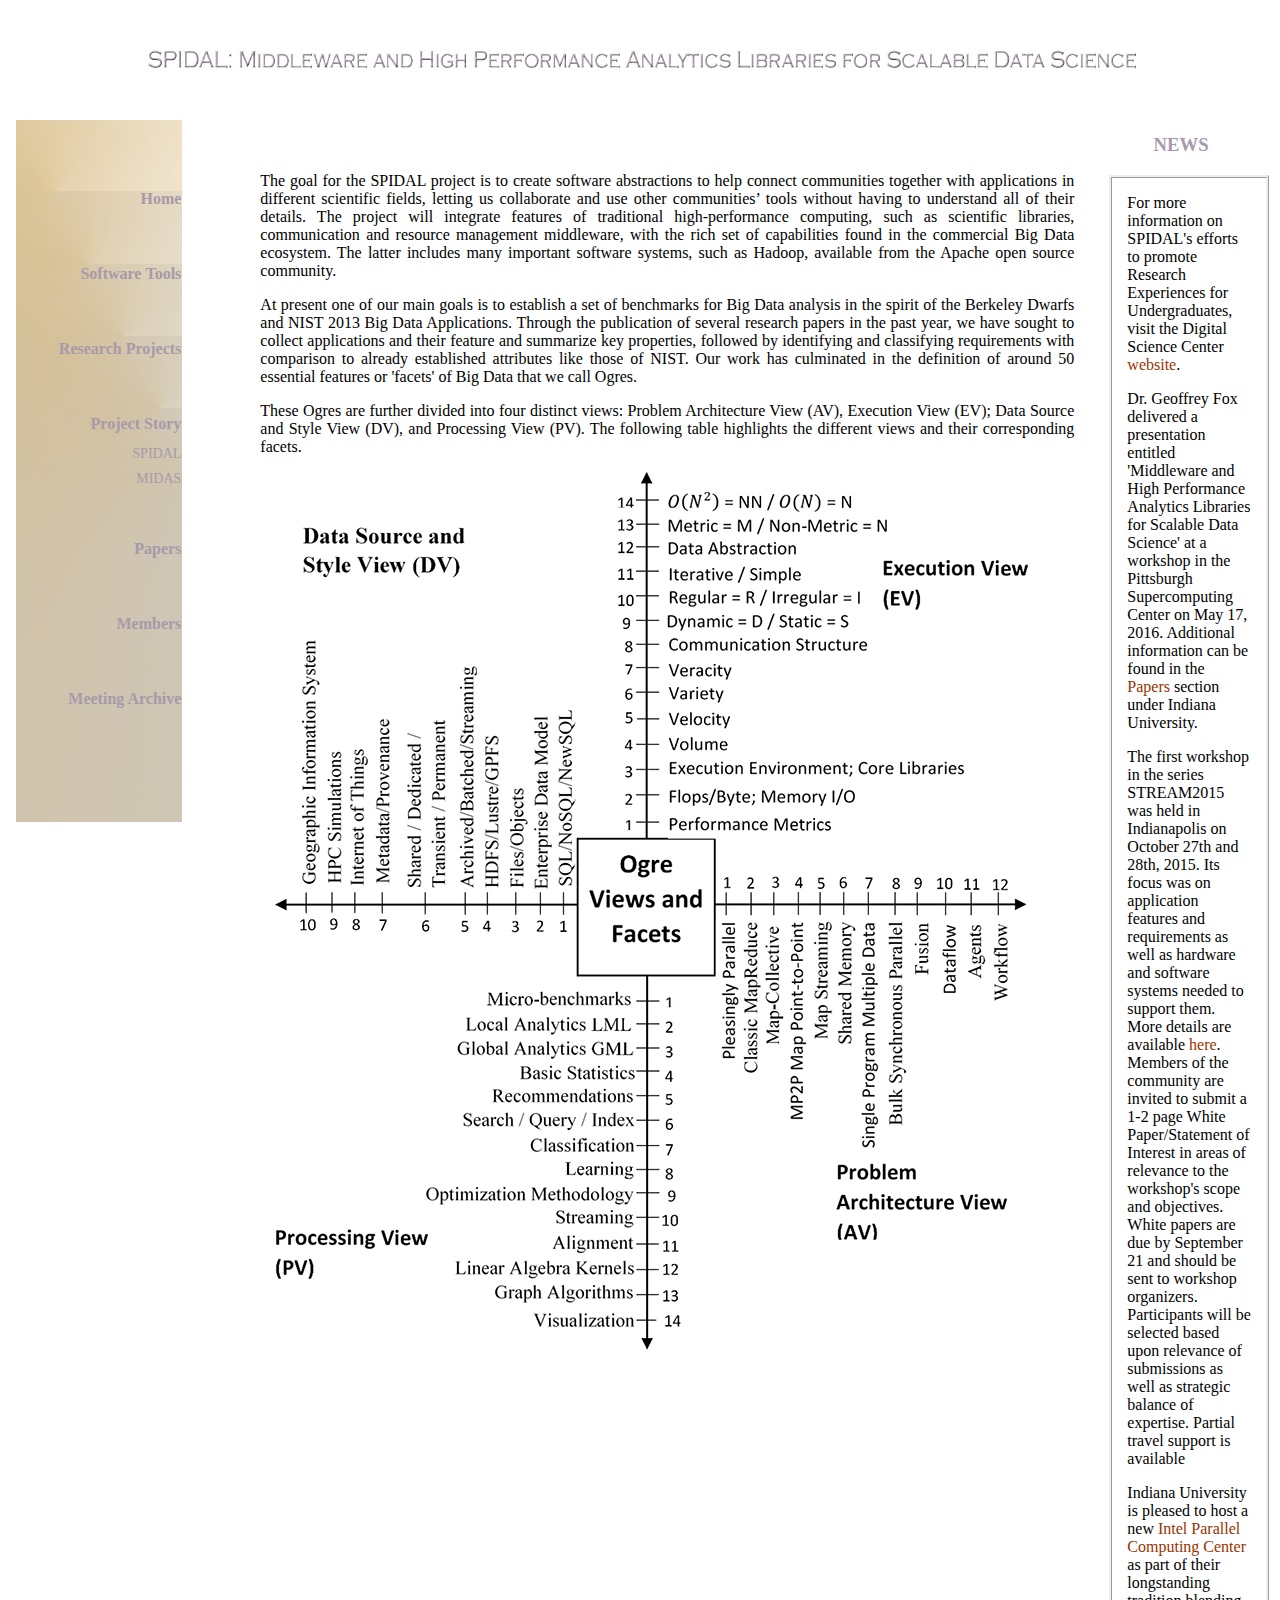
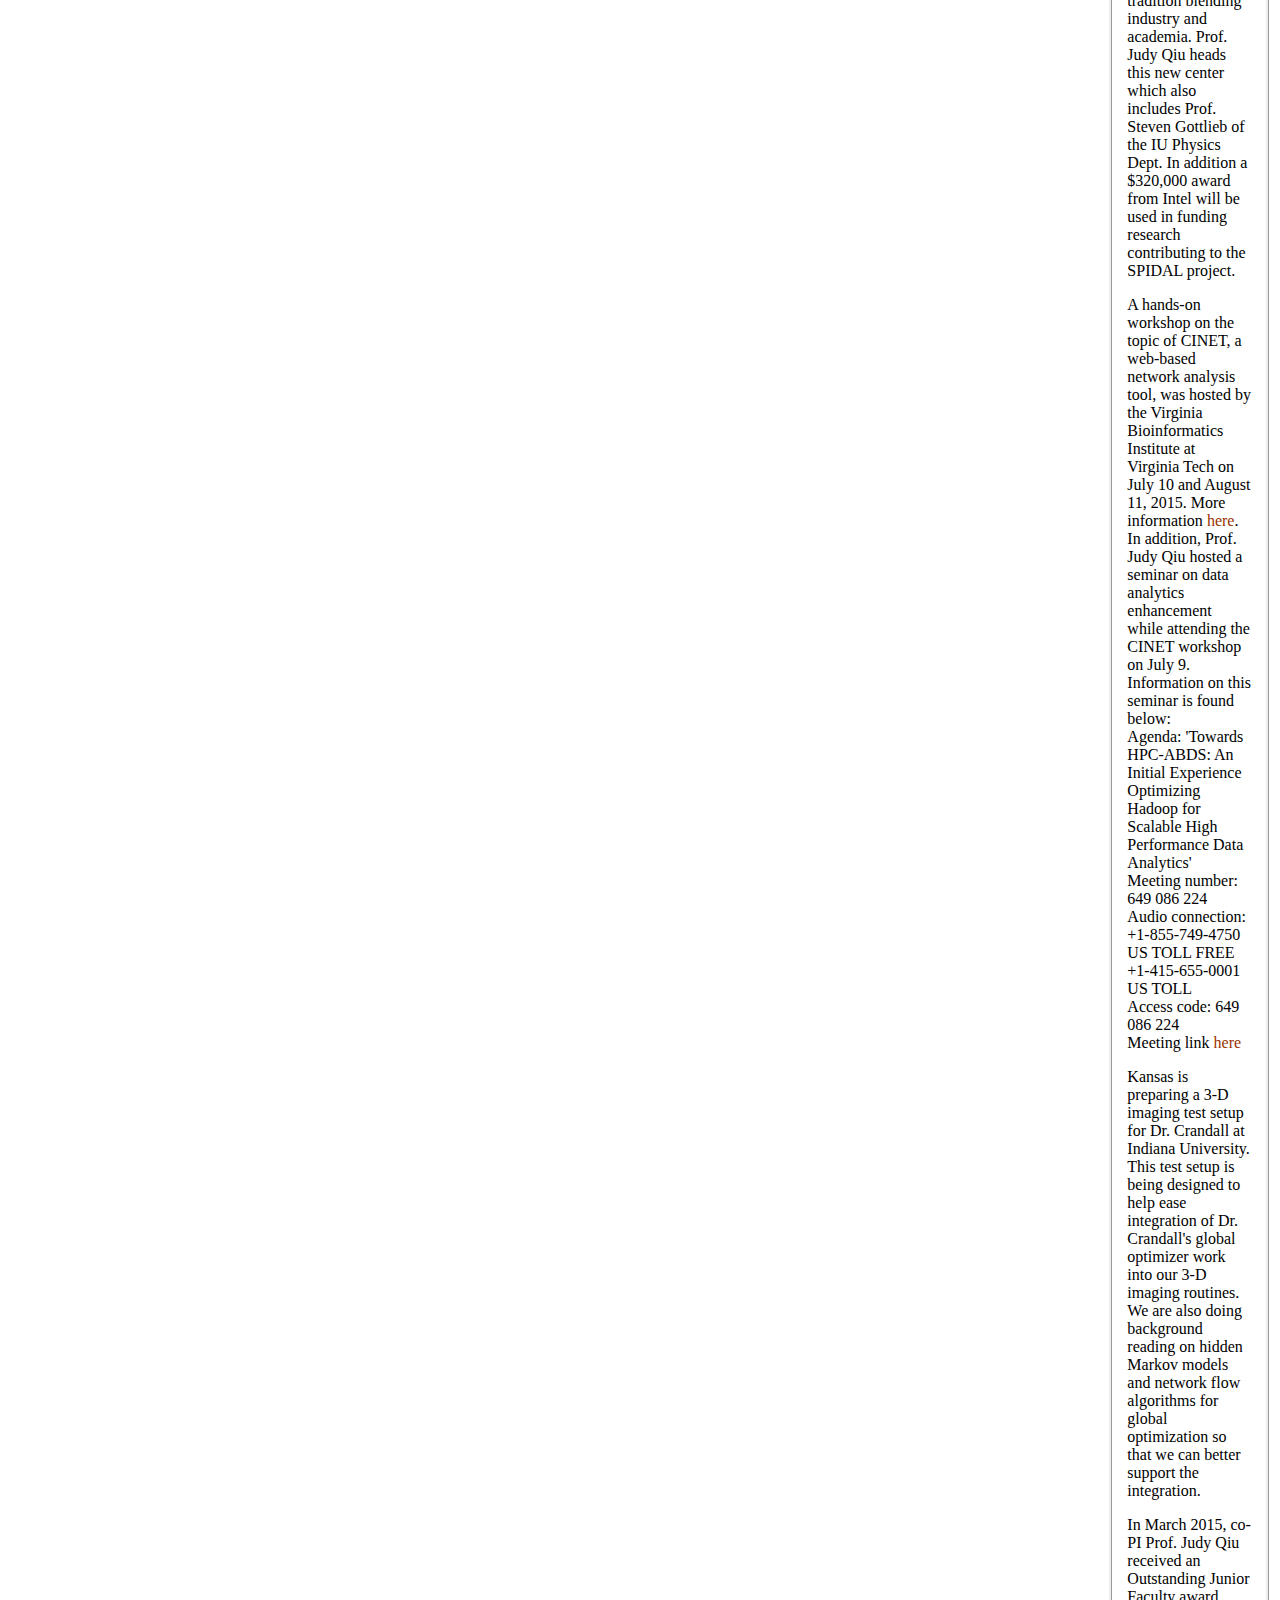
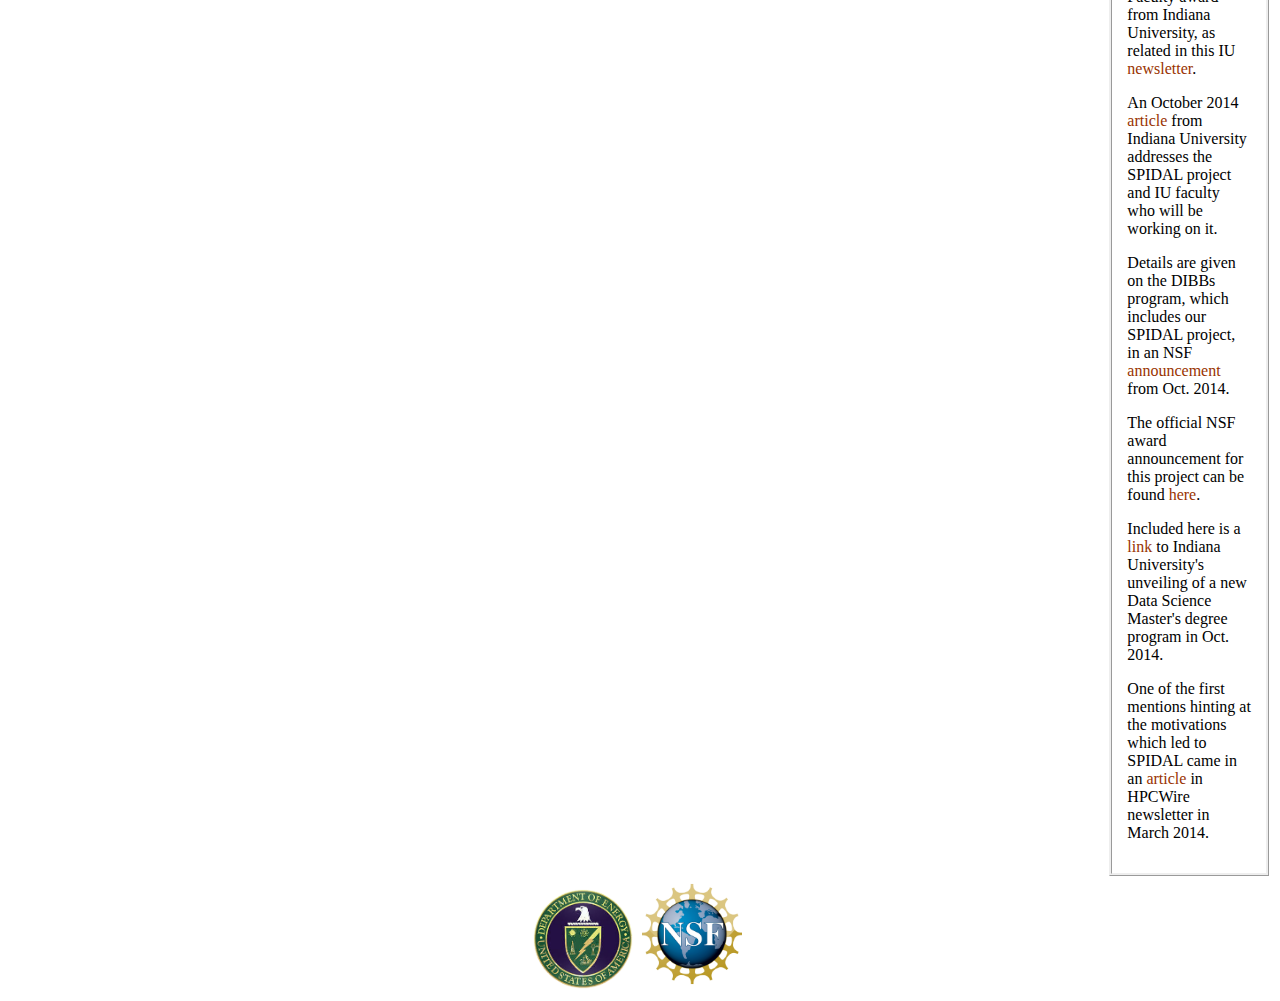
<file: docs/index.html>
<!DOCTYPE html PUBLIC "-//W3C//DTD XHTML 1.0 Transitional//EN" "http://www.w3.org/TR/xhtml1/DTD/xhtml1-transitional.dtd">
<html xmlns="http://www.w3.org/1999/xhtml">

<head>
<meta http-equiv="Content-Type" content="text/html; charset=utf-8" />
<title>SPIDAL Project Homepage</title>
<link rel="stylesheet" href="teststyle4.css">

    <title>SPIDAL Project Website</title>
<style>
body{font-family:Ebrima;}
table{font-size:100%;background:none}
a{text-decoration:none;}
a:hover{color:#993300}
td.menu{background:#8493ca}
table.menu
{
font-size:100%;
position:absolute;
visibility:hidden;
}
a.linkopacity:hover img {
     filter:alpha(opacity=100);
     -moz-opacity: 1.0;
     opacity: 1.0;
     -khtml-opacity: 1.0; }
</style>
<script>
function showmenu(elmnt)
{
document.getElementById(elmnt).style.visibility="visible";
}
function hidemenu(elmnt)
{
document.getElementById(elmnt).style.visibility="hidden";
}
</script>
  </head>

  <body id="background">
   <div align="center">
   
<div>
<img alt="banner" src="banner.png" style= "max-width: 100%">
</div>
    
<table>
  <tr>
    <td valign="top" background="menu.png" style= "background-repeat: no-repeat; padding-top: 30px; line-height: 75px; text-align: right; width: 225px; a:link {color: #a89aaa;} 
a:visited {color: #a89aaa;}">
<div id="link">
        <ul class="navbar">
            <li style= "font-size: medium; font-weight: bold;"><a href="index.html">Home</a></li>
            <li style= "font-size: medium; font-weight: bold;"><a href="tools.html">Software&nbsp;Tools</a></li>
            <li style= "font-size: medium; font-weight: bold;"><a href="projects.html">Research&nbsp;Projects</a></li>
            <li style= "font-size: medium; font-weight: bold; margin-bottom: -20px; color: #a89aaa">Project Story</li>
                        <ul class="navbar">
            		<li style="font-size: 14px; line-height: 25px;"><a href="spidalproj.html">SPIDAL</a></li>
                	<li style="font-size: 14px; line-height: 25px;"><a href="midasproj.html">MIDAS</a></li>
                </ul>
            <li style= "font-size: medium; font-weight: bold; margin-top: 20px;"><a href="papers.html">Papers</a></li>
            <li style= "font-size: medium; font-weight: bold;"><a href="members.html">Members</a></li>
            <li style= "font-size: medium; font-weight: bold;"><a href="meeting.html">Meeting Archive</a></li>
        </ul>
        </div>
    </td>
<td valign="top">
<div id="main">
<p class="whitetext">The goal for the SPIDAL project is to create software abstractions to help connect communities together with applications in different scientific fields, letting us collaborate and use other communities’ tools without having to understand all of their details. The project will integrate features of traditional high-performance computing, such as scientific libraries, communication and resource management middleware, with the rich set of capabilities found in the commercial Big Data ecosystem. The latter includes many important software systems, such as Hadoop, available from the Apache open source community. 
</p>
<p class="whitetext">At present one of our main goals is to establish a set of benchmarks for Big Data analysis in the spirit of the Berkeley Dwarfs and NIST 2013 Big Data Applications. Through the publication of several research papers in the past year, we have sought to collect applications and their feature and summarize key properties, followed by identifying and classifying requirements with comparison to already established attributes like those of NIST. Our work has culminated in the definition of around 50 essential features or 'facets' of Big Data that we call Ogres.</p>
<p class="whitetext">These Ogres are further divided into four distinct views: Problem Architecture View (AV), Execution View (EV); Data Source and Style View (DV), and Processing View (PV). The following table highlights the different views and their corresponding facets.
</p>
<div align="center">
<img alt="Ogre Views" src="x-y-ogre.png">
</div>
</div>
</td>
<td valign="top"  width="300">
<h3 align="center"><font color="#a89aaa">NEWS</font></h3>
<div style="margin-left: 1em; border-style: ridge; padding: 15px; padding-top: 0px;">
<p class="whitetext">For more information on SPIDAL's efforts to promote Research Experiences for Undergraduates, visit the Digital Science Center <a href="http://www.dsc.soic.indiana.edu/reu2015">website</a>.</p>
<p class="whitetext">Dr. Geoffrey Fox delivered a presentation entitled 'Middleware and High Performance Analytics Libraries for Scalable Data Science' at a workshop in the Pittsburgh Supercomputing Center on May 17, 2016. Additional information can be found in the <a href="papers.html">Papers</a> section under Indiana University.</p>
<p class="whitetext">The first workshop in the series STREAM2015 was held in Indianapolis on October 27th and 28th, 2015. Its focus was on application features and requirements as well as hardware and software systems needed to support them. More details are available <a href="http://streamingsystems.org/">here</a>.
 <br />
Members of the community are invited to submit a 1-2 page White Paper/Statement of Interest in areas of relevance to the workshop's scope and objectives. White papers are due by September 21 and should be sent to workshop organizers. Participants will be selected based upon relevance of submissions as well as strategic balance of expertise. Partial travel support is available
</p>
<p class="whitetext">Indiana University is pleased to host a new <a href="http://ipcc.soic.iu.edu">Intel Parallel Computing Center</a> as part of their longstanding tradition blending industry and academia. Prof. Judy Qiu heads this new center which also includes Prof. Steven Gottlieb of the IU Physics Dept. In addition a  $320,000 award from Intel will be used in funding research contributing to the SPIDAL project.</p>
<p class="whitetext">A hands-on workshop on the topic of CINET, a web-based network analysis tool, was hosted by the Virginia Bioinformatics Institute at Virginia Tech on July 10 and August 11, 2015. More information <a href="CINETWorkshop.pdf">here</a>.
<br />
In addition, Prof. Judy Qiu hosted a seminar on data analytics enhancement while attending the CINET workshop on July 9. Information on this seminar is found below:
<br />
Agenda: 'Towards HPC-ABDS: An Initial Experience Optimizing Hadoop for Scalable High Performance Data Analytics'<br />
Meeting number: 649 086 224<br />
Audio connection:<br />
+1-855-749-4750 US TOLL FREE<br />
+1-415-655-0001 US TOLL<br />
Access code: 649 086 224<br />
Meeting link <a href="https://virginiatech.webex.com/virginiatech/j.php?MTID=ma40d4fafb6c1032d304eff908b10a3f5">here</a>
</p>
<p class="whitetext">Kansas is preparing a 3-D imaging test setup for Dr. Crandall at Indiana University. This test setup is being designed to help ease integration of Dr. Crandall's global optimizer work into our 3-D imaging routines. We are also doing background reading on hidden Markov models and network flow algorithms for global optimization so that we can better support the integration.
</p>
<p class="whitetext">In March 2015, co-PI Prof. Judy Qiu received an Outstanding Junior Faculty award from Indiana University, as related in this IU <a href="http://news.indiana.edu/releases/iu/2015/03/outstanding-junior-faculty.shtml">newsletter</a>.</p>
<p class="whitetext">An October 2014 <a href="http://news.indiana.edu/releases/iu/2014/10/big-data-dibbs-grant.shtml">article</a> from Indiana University addresses the SPIDAL project and IU faculty who will be working on it.</p>
<p class="whitetext">Details are given on the DIBBs program, which includes our SPIDAL project, in an NSF <a href="http://www.nsf.gov/news/news_summ.jsp?cntn_id=132880">announcement</a> from Oct. 2014.</p>
<p class="whitetext">The official NSF award announcement for this project can be found <a href="http://www.nsf.gov/awardsearch/showAward?AWD_ID=1443054">here</a>.</p>
<p class="whitetext">Included here is a <a href="http://news.iu.edu/releases/iu/2014/10/data-science-masters-degree.shtml">link</a> to Indiana University's unveiling of a new Data Science Master's degree program in Oct. 2014.</p>
<p class="whitetext">One of the first mentions hinting at the motivations which led to SPIDAL came in an <a href="http://www.hpcwire.com/2014/03/31/hpc-big-data-best-worlds-approach/">article</a> in HPCWire newsletter in March 2014.</p>
</ul>

</div>
</td>
</tr>
</table>
</div>
<div align="center">
<img style="max-width: 100px; position: relative;" alt="DoE logo" src="DoE.png" />
<img style="max-width: 110px; position: relative;" alt="NSF logo" src="NSF.png" />
</div>

<!--
	<br class="clearfloat" />
    <div id="split">&nbsp;</div>
	<div id="footer">
    <p><img width="20" height="25" src="http://salsahpc.indiana.edu/dlibdata/database/iu.png"/><font size="-1">  Indiana University Bloomington</font></p>
  <!-- end #footer --> 
  </div> 
  </body>
</html>
</file>
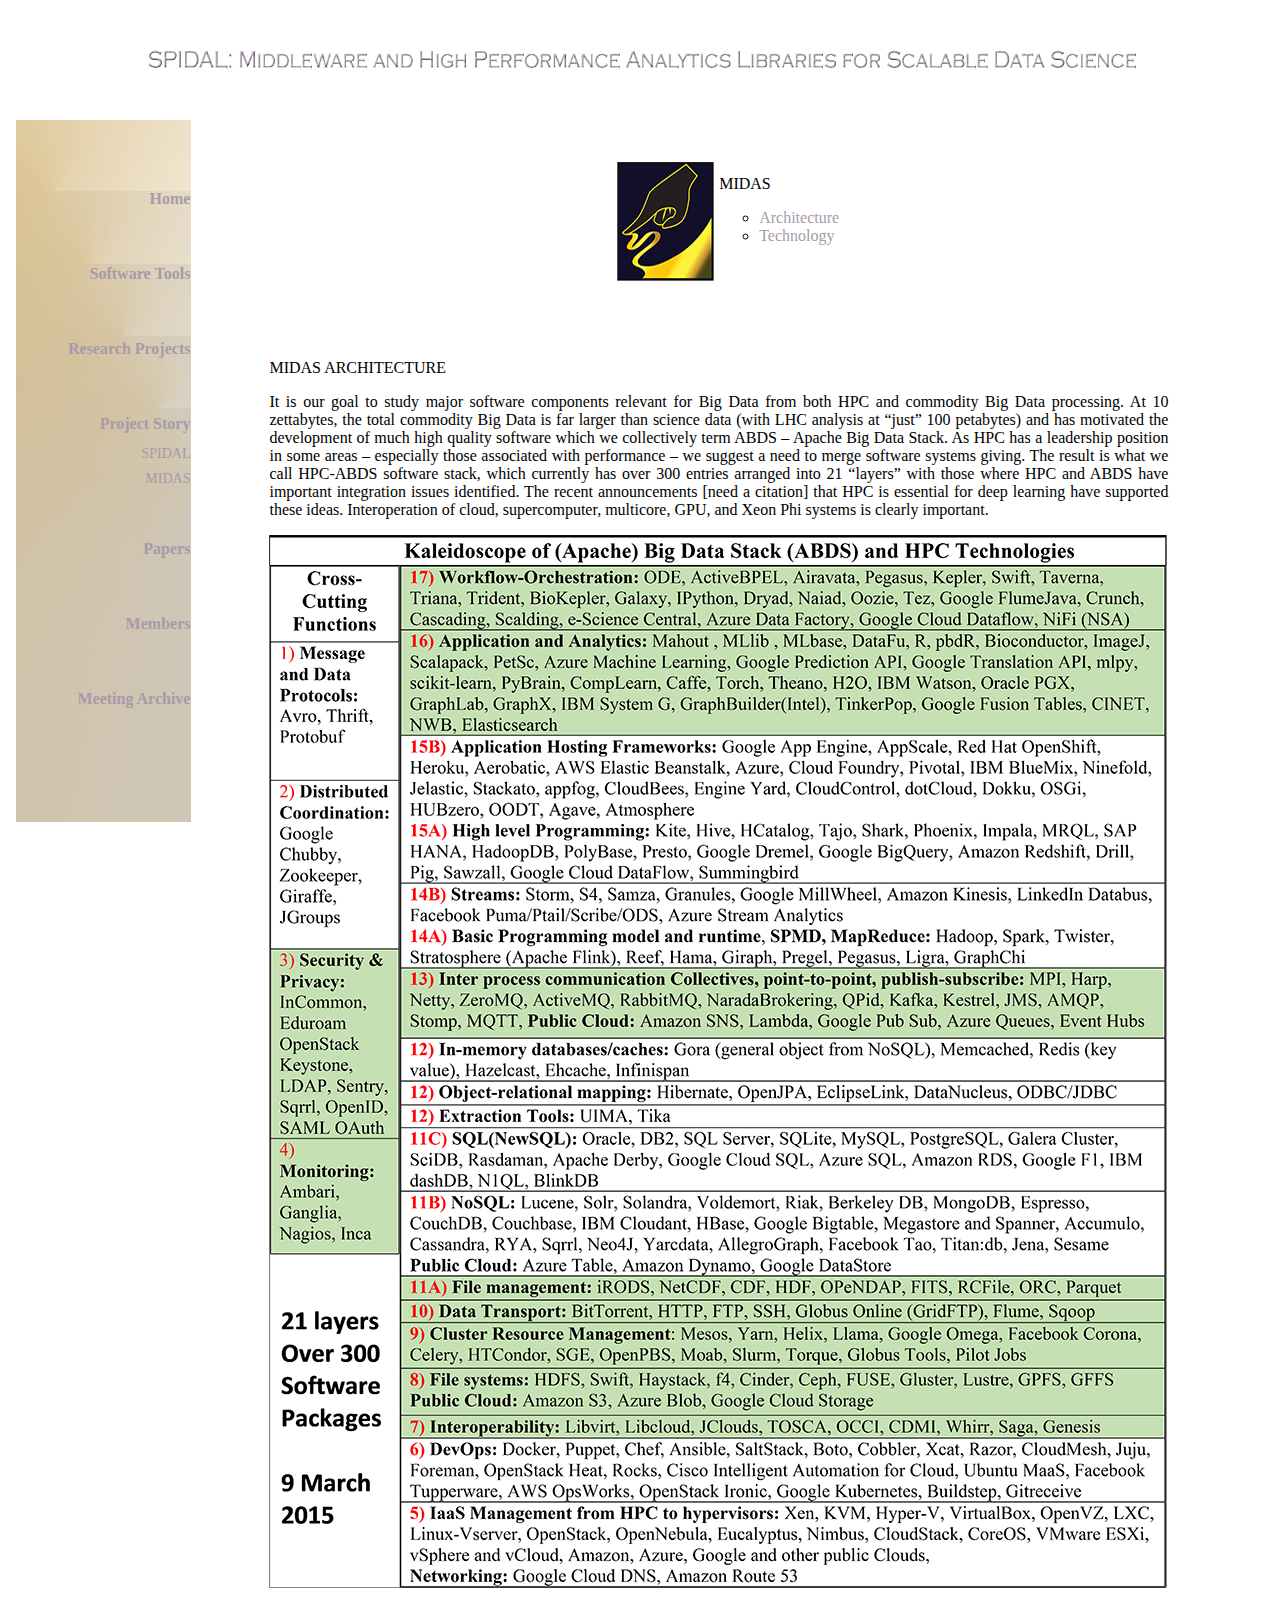
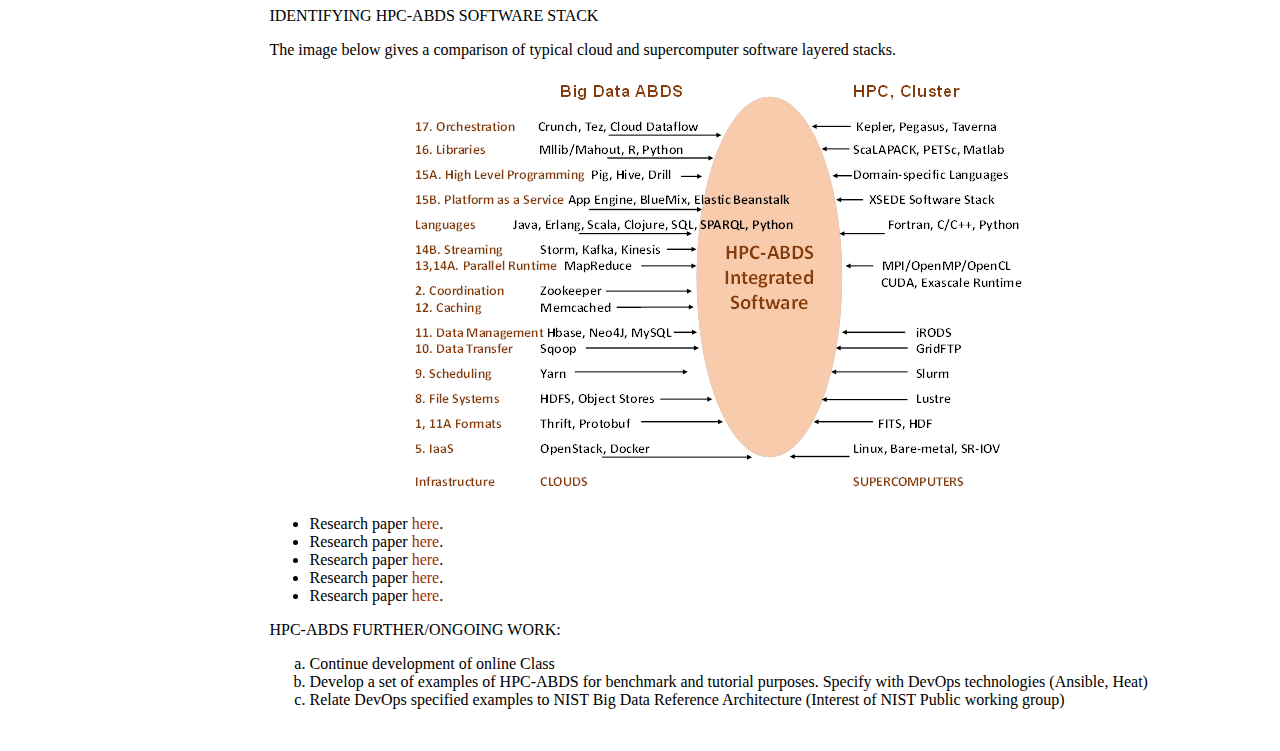
<file: docs/m_a.html>
<!DOCTYPE html PUBLIC "-//W3C//DTD XHTML 1.0 Transitional//EN" "http://www.w3.org/TR/xhtml1/DTD/xhtml1-transitional.dtd">
<html xmlns="http://www.w3.org/1999/xhtml">

<head>
<meta http-equiv="Content-Type" content="text/html; charset=utf-8" />
<title>MIDAS Research Areas</title>
<link rel="stylesheet" href="teststyle4.css">

    <title>SPIDAL Project Website</title>
<style>
body{font-family:Ebrima;}
table{font-size:100%;background:none}
a{color:blue;text-decoration:none;}
a:hover{color:#993300}
td.menu{background:#8493ca}
table.menu
{
font-size:100%;
position:absolute;
visibility:hidden;
}
a.linkopacity:hover img {
     filter:alpha(opacity=100);
     -moz-opacity: 1.0;
     opacity: 1.0;
     -khtml-opacity: 1.0; }
</style>
<script>
function showmenu(elmnt)
{
document.getElementById(elmnt).style.visibility="visible";
}
function hidemenu(elmnt)
{
document.getElementById(elmnt).style.visibility="hidden";
}
</script>
  </head>

  <body id="background">
   <div align="center">
   
<div>
<img alt="banner" src="banner.png" style= "max-width: 100%">
</div>


<table>
  <tr>
    <td valign="top" background="menu.png" style= "background-repeat: no-repeat; padding-top: 30px; line-height: 75px; text-align: right; width: 225px;">
    <div id="link">
        <ul class="navbar">
            <li style= "font-size: medium; font-weight: bold;"><a href="index.html">Home</a></li>
            <li style= "font-size: medium; font-weight: bold;"><a href="tools.html">Software&nbsp;Tools</a></li>
            <li style= "font-size: medium; font-weight: bold;"><a href="projects.html">Research&nbsp;Projects</a></li>
            <li style= "font-size: medium; font-weight: bold; margin-bottom: -20px; color: #a89aaa">Project Story</li>
                        <ul class="navbar">
            		<li style="font-size: 14px; line-height: 25px;"><a href="spidalproj.html">SPIDAL</a></li>
                	<li style="font-size: 14px; line-height: 25px;"><a href="midasproj.html">MIDAS</a></li>
                </ul>
            <li style= "font-size: medium; font-weight: bold; margin-top: 20px;"><a href="papers.html">Papers</a></li>
            <li style= "font-size: medium; font-weight: bold;"><a href="members.html">Members</a></li>
            <li style= "font-size: medium; font-weight: bold;"><a href="meeting.html">Meeting Archive</a></li>
        </ul>
        </div>
    </td>   

<td valign="top">
<div id="main">
<table>
<tr>
<td width="512px">
<img alt="MIDAS logo" align="right" src="midas/midas_logo.png">
</td>
<td width="512px" valign="top">
<span class="whitetext">
<p>MIDAS</p>
	<ul style="list-style-type: circle;" id="link">
    <li><a href="m_a.html">Architecture</a></li>
    <li><a href="m_t.html">Technology</a></li>
    </ul>
    </span>
</td>
</tr>
</table> 
</div>
<div id="main"> 
<span class="whitetext">
<p style="text-transform: uppercase;">MIDAS Architecture</p>
<p>
It is our goal to study major software components relevant for Big Data from both HPC and commodity Big Data processing. At 10 zettabytes, the total commodity Big Data is far larger than science data (with LHC analysis at “just” 100 petabytes) and has motivated the development of much high quality software which we collectively term ABDS – Apache Big Data Stack. As HPC has a leadership position in some areas – especially those associated with performance – we suggest a need to merge software systems giving. The result is what we call HPC-ABDS software stack, which currently has over 300 entries arranged into 21 “layers” with those where HPC and ABDS have important integration issues identified. The recent announcements [need a citation] that HPC is essential for deep learning have supported these ideas. Interoperation of cloud, supercomputer, multicore, GPU, and Xeon Phi systems is clearly important.
</p>
</span>

<div align="center">
<img alt="Big Data Stack HPC-ABDS" src="midas/kaleidoscope.png"/>
</div>
<p class="whitetext" style="text-transform: uppercase;">Identifying HPC-ABDS Software Stack</p>
<p class="whitetext">The image below gives a comparison of typical cloud and supercomputer software layered stacks.</p>
<div align="center">
<img alt="HPC-ABDS Cloud/Supercomputer Stacks" src="midas/integrate.png" />
</div>
<ul class="whitetext">
<li>Research paper <a href="http://hpc-abds.org/kaleidoscope/">here</a>.</li>
<li>Research paper <a href="http://grids.ucs.indiana.edu/ptliupages/publications/nist-hpc-abds.pdf">here</a>.</li>
<li>Research paper <a href="http://arxiv.org/abs/1403.1528">here</a>.</li>
<li>Research paper <a href="http://www.exascale.org/bdec/sites/www.exascale.org.bdec/files/whitepapers/fox.pdf">here</a>.</li>
<li>Research paper <a href="http://dsc.soic.indiana.edu/publications/HPC-ABDSDescribedv2.pdf">here</a>.</li>
</ul>
<p class="whitetext" style="text-transform: uppercase;">HPC-ABDS Further/Ongoing work:</p>
<ol class="whitetext" style="list-style-type: lower-alpha;">
<li>Continue development of online Class</li>
<li>Develop a set of examples of HPC-ABDS for benchmark and tutorial purposes. Specify with DevOps technologies (Ansible, Heat)</li>
<li>Relate DevOps specified examples to NIST Big Data Reference Architecture (Interest of NIST Public working group)</li>
</ol>
</div>
</td>

<td valign="top"  width="300">
</td>

</tr>
</table>
</div>
</div>

  </body>
</html>
</file>
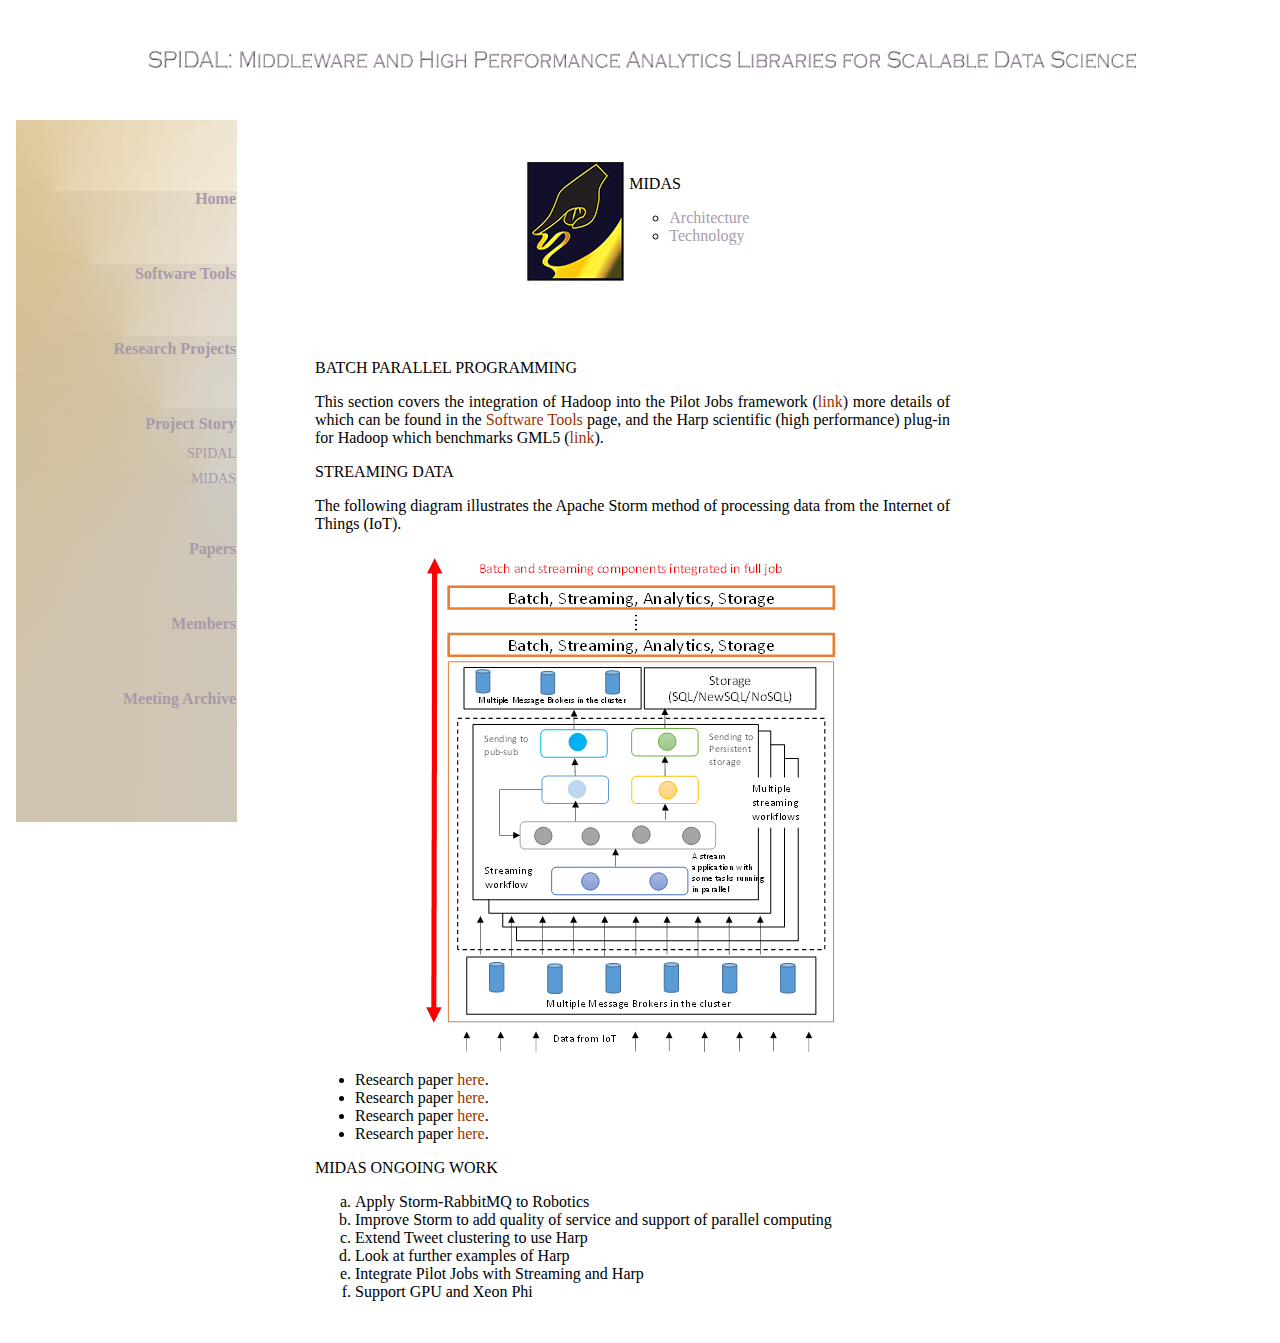
<file: docs/m_t.html>
<!DOCTYPE html PUBLIC "-//W3C//DTD XHTML 1.0 Transitional//EN" "http://www.w3.org/TR/xhtml1/DTD/xhtml1-transitional.dtd">
<html xmlns="http://www.w3.org/1999/xhtml">

<head>
<meta http-equiv="Content-Type" content="text/html; charset=utf-8" />
<title>MIDAS Research Areas</title>
<link rel="stylesheet" href="teststyle4.css">

    <title>SPIDAL Project Website</title>
<style>
body{font-family:Ebrima;}
table{font-size:100%;background:none}
a{color:blue;text-decoration:none;}
a:hover{color:#993300}
td.menu{background:#8493ca}
table.menu
{
font-size:100%;
position:absolute;
visibility:hidden;
}
a.linkopacity:hover img {
     filter:alpha(opacity=100);
     -moz-opacity: 1.0;
     opacity: 1.0;
     -khtml-opacity: 1.0; }
</style>
<script>
function showmenu(elmnt)
{
document.getElementById(elmnt).style.visibility="visible";
}
function hidemenu(elmnt)
{
document.getElementById(elmnt).style.visibility="hidden";
}
</script>
  </head>

  <body id="background">
   <div align="center">
   
<div>
<img alt="banner" src="banner.png" style= "max-width: 100%">
</div>

<table>
  <tr>

    <td valign="top" background="menu.png" style= "background-repeat: no-repeat; padding-top: 30px; line-height: 75px; text-align: right; width: 225px;">
      <div id="link">
        <ul class="navbar">
            <li style= "font-size: medium; font-weight: bold;"><a href="index.html">Home</a></li>
            <li style= "font-size: medium; font-weight: bold;"><a href="tools.html">Software&nbsp;Tools</a></li>
            <li style= "font-size: medium; font-weight: bold;"><a href="projects.html">Research&nbsp;Projects</a></li>
            <li style= "font-size: medium; font-weight: bold; margin-bottom: -20px; color: #a89aaa">Project Story</li>
                        <ul class="navbar">
            		<li style="font-size: 14px; line-height: 25px;"><a href="spidalproj.html">SPIDAL</a></li>
                	<li style="font-size: 14px; line-height: 25px;"><a href="midasproj.html">MIDAS</a></li>
                </ul>
            <li style= "font-size: medium; font-weight: bold; margin-top: 20px;"><a href="papers.html">Papers</a></li>
            <li style= "font-size: medium; font-weight: bold;"><a href="members.html">Members</a></li>
            <li style= "font-size: medium; font-weight: bold;"><a href="meeting.html">Meeting Archive</a></li>
        </ul>
        </div>
    </td>   

<td valign="top">
<div id="main">
<table>
<tr>
<td width="512px">
<img alt="MIDAS logo" align="right" src="midas/midas_logo.png">
</td>
<td width="512px" valign="top">
<span class="whitetext">
<p>MIDAS</p>
	<ul style="list-style-type: circle;" id="link">
    <li><a href="m_a.html">Architecture</a></li>
    <li><a href="m_t.html">Technology</a></li>
    </ul>
    </span>
</td>
</tr>
</table> 
</div>

<div id="main"> 
<span class="whitetext">
<p style="text-transform: uppercase;">Batch Parallel Programming</p>
<p>
This section covers the integration of Hadoop into the Pilot Jobs framework (<a href="http://arxiv.org/abs/1501.05041">link</a>) more details of which can be found in the <a href="tools.html">Software Tools</a> page, and the Harp scientific (high performance) plug-in for Hadoop which benchmarks GML5 (<a href="http://grids.ucs.indiana.edu/ptliupages/publications/HarpQiuZhang.pdf">link</a>).
</p>
<p style="text-transform: uppercase;">Streaming Data</p>
<p>The following diagram illustrates the Apache Storm method of processing data from the Internet of Things (IoT).</p>
</span>

<div align="center">
<img alt="Big Data Stack HPC-ABDS" src="midas/BSAT.png"/>
</div>
<ul class="whitetext">
<li>Research paper <a href="http://dsc.soic.indiana.edu/publications/iotcloud_hindavi_two_column_final_2.docx">here</a>.</li>
<li>Research paper <a href="http://dsc.soic.indiana.edu/publications/Xiaoming%20Gao%20Thesis%20v5.pdf ">here</a>.</li>
<li>Research paper <a href="http://dsc.soic.indiana.edu/publications/intelligent_iot_cloud_controller.pdf">here</a>.</li>
<li>Research paper <a href="http://dsc.soic.indiana.edu/publications/Parallel%20Clustering%20of%20High-Dimensional%20Social%20Media%20Data%20Streams_v11.pdf ">here</a>.</li>
</ul>
<p class="whitetext" style="text-transform: uppercase;">MIDAS Ongoing Work</p>
	<ol  class="whitetext" style="list-style-type: lower-alpha;">
		<li>Apply Storm-RabbitMQ to Robotics</li>
		<li>Improve Storm to add quality of service and support of parallel computing</li>
		<li>Extend Tweet clustering to use Harp</li>
		<li>Look at further examples of Harp</li>
		<li>Integrate Pilot Jobs with Streaming and Harp</li>
        <li>Support GPU and Xeon Phi</li>
	</ol>
</div>
</td>

<td valign="top"  width="300">
</td>

</tr>
</table>
</div>
</div>

  </body>
</html>
</file>
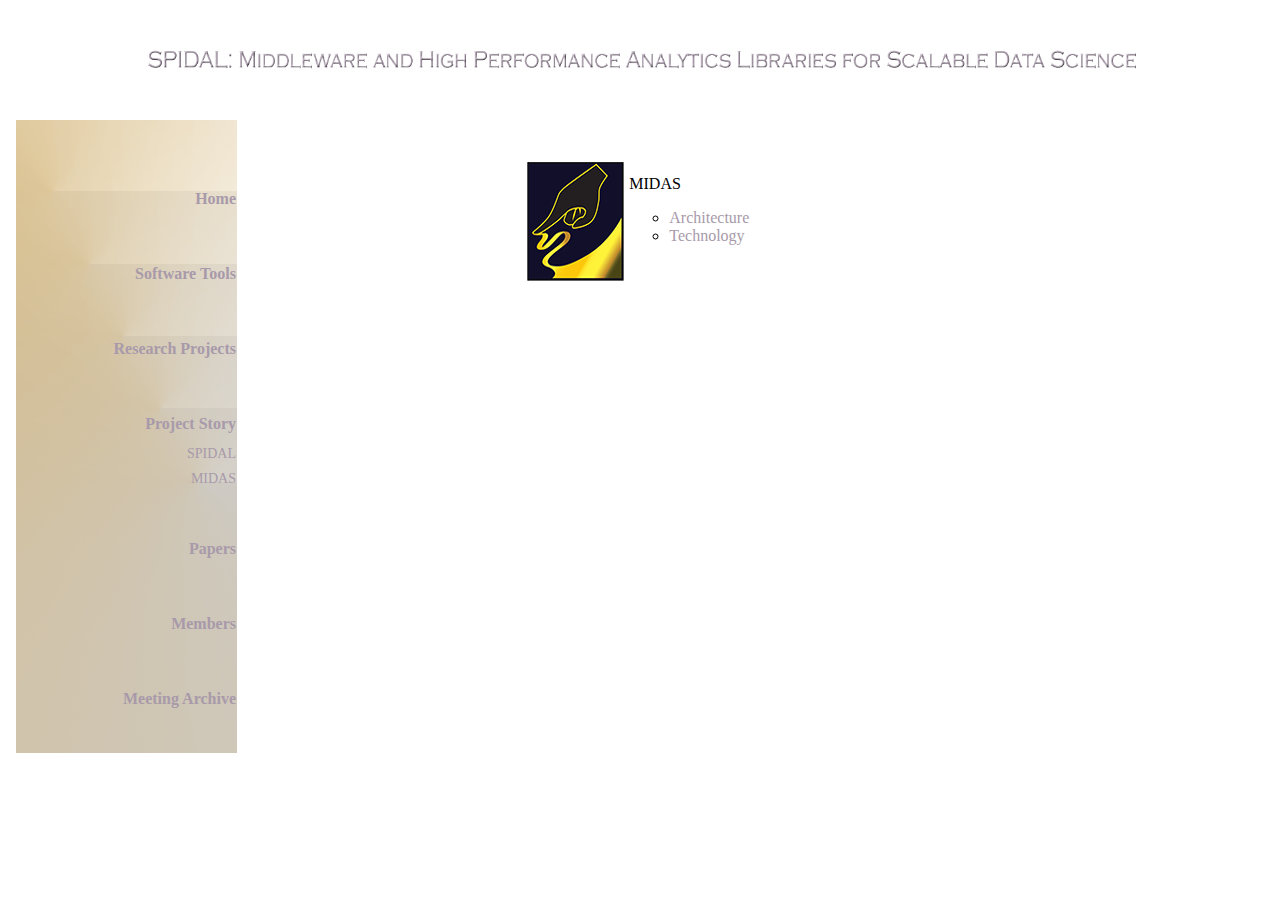
<file: docs/midasproj.html>
<!DOCTYPE html PUBLIC "-//W3C//DTD XHTML 1.0 Transitional//EN" "http://www.w3.org/TR/xhtml1/DTD/xhtml1-transitional.dtd">
<html xmlns="http://www.w3.org/1999/xhtml">

<head>
<meta http-equiv="Content-Type" content="text/html; charset=utf-8" />
<title>MIDAS Research Areas</title>
<link rel="stylesheet" href="teststyle4.css">

    <title>SPIDAL Project Website</title>
<style>
body{font-family:Ebrima;}
table{font-size:100%;background:none}
a{color:blue;text-decoration:none;}
a:hover{color:blue}
td.menu{background:#8493ca}
table.menu
{
font-size:100%;
position:absolute;
visibility:hidden;
}
a.linkopacity:hover img {
     filter:alpha(opacity=100);
     -moz-opacity: 1.0;
     opacity: 1.0;
     -khtml-opacity: 1.0; }
</style>
<script>
function showmenu(elmnt)
{
document.getElementById(elmnt).style.visibility="visible";
}
function hidemenu(elmnt)
{
document.getElementById(elmnt).style.visibility="hidden";
}
</script>
  </head>

  <body id="background">
   <div align="center">
   
<div>
<img alt="banner" src="banner.png" style= "max-width: 100%">
</div>

<div id="link">
<table>
  <tr>
    <td valign="top" background="menu.png" style= "background-repeat: no-repeat; padding-top: 30px; line-height: 75px; text-align: right; width: 225px;">
        <ul class="navbar">
            <li style= "font-size: medium; font-weight: bold;"><a href="index.html">Home</a></li>
            <li style= "font-size: medium; font-weight: bold;"><a href="tools.html">Software&nbsp;Tools</a></li>
            <li style= "font-size: medium; font-weight: bold;"><a href="projects.html">Research&nbsp;Projects</a></li>
            <li style= "font-size: medium; font-weight: bold; margin-bottom: -20px; color: #a89aaa">Project Story</li>
                        <ul class="navbar">
            		<li style="font-size: 14px; line-height: 25px;"><a href="spidalproj.html">SPIDAL</a></li>
                	<li style="font-size: 14px; line-height: 25px;"><a href="midasproj.html">MIDAS</a></li>
                </ul>
            <li style= "font-size: medium; font-weight: bold; margin-top: 20px;"><a href="papers.html">Papers</a></li>
            <li style= "font-size: medium; font-weight: bold;"><a href="members.html">Members</a></li>
            <li style= "font-size: medium; font-weight: bold;"><a href="meeting.html">Meeting Archive</a></li>
        </ul>
    </td>
    
<td valign="top">
<div id="main">
<table>
<tr>
<td width="512px">
<img alt="MIDAS logo" align="right" src="midas/midas_logo.png">
</td>
<td width="512px" valign="top">
<span class="whitetext">
<p>MIDAS</p>
	<ul style="list-style-type: circle;">
    <li><a href="m_a.html">Architecture</a></li>
    <li><a href="m_t.html">Technology</a></li>
    </ul>
    </span>
</td>
</tr>
</table>


</td>

<td valign="top"  width="300">
</td>

</tr>
</table>
</div>
</div>
</div>

  </div> 
  </body>
</html>
</file>
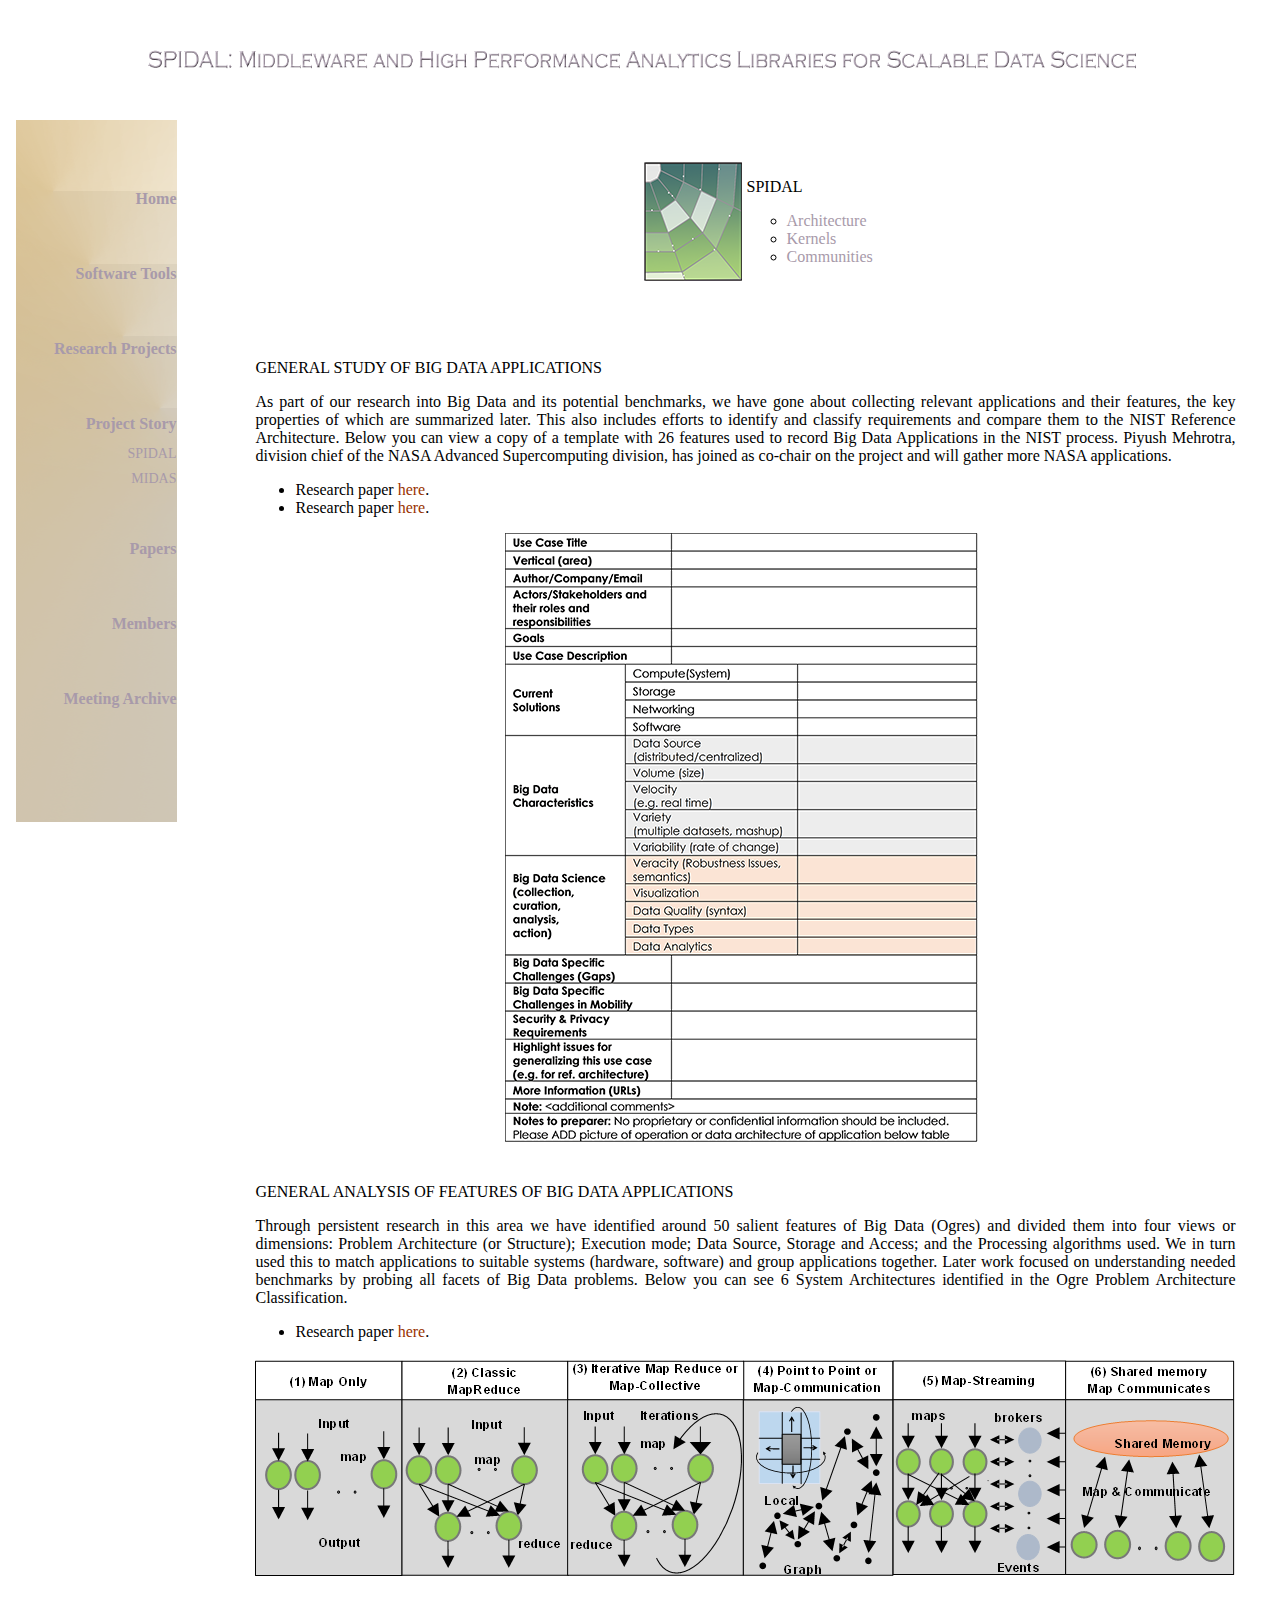
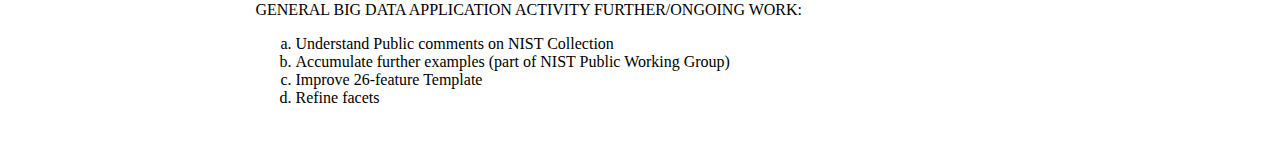
<file: docs/s_a.html>
<!DOCTYPE html PUBLIC "-//W3C//DTD XHTML 1.0 Transitional//EN" "http://www.w3.org/TR/xhtml1/DTD/xhtml1-transitional.dtd">
<html xmlns="http://www.w3.org/1999/xhtml">

<head>
<meta http-equiv="Content-Type" content="text/html; charset=utf-8" />
<title>SPIDAL Research Areas</title>
<link rel="stylesheet" href="teststyle4.css">

    <title>SPIDAL Project Website</title>
<style>
body{font-family:Ebrima;}
table{font-size:100%;background:none}
a{text-decoration:none;}
a:hover{color:#993300}
td.menu{background:#8493ca}
table.menu
{
font-size:100%;
position:absolute;
visibility:hidden;
}
a.linkopacity:hover img {
     filter:alpha(opacity=100);
     -moz-opacity: 1.0;
     opacity: 1.0;
     -khtml-opacity: 1.0; }
</style>
<script>
function showmenu(elmnt)
{
document.getElementById(elmnt).style.visibility="visible";
}
function hidemenu(elmnt)
{
document.getElementById(elmnt).style.visibility="hidden";
}
</script>
  </head>

  <body id="background">
   <div align="center">
   
<div>
<img alt="banner" src="banner.png" style= "max-width: 100%">
</div>

<table>
  <tr>
    <td valign="top" background="menu.png" style= "background-repeat: no-repeat; padding-top: 30px; line-height: 75px; text-align: right; width: 225px;">
    <div id="link">
        <ul class="navbar">
            <li style= "font-size: medium; font-weight: bold;"><a href="index.html">Home</a></li>
            <li style= "font-size: medium; font-weight: bold;"><a href="tools.html">Software&nbsp;Tools</a></li>
            <li style= "font-size: medium; font-weight: bold;"><a href="projects.html">Research&nbsp;Projects</a></li>
            <li style= "font-size: medium; font-weight: bold; margin-bottom: -20px; color: #a89aaa">Project Story</li>
                        <ul class="navbar">
            		<li style="font-size: 14px; line-height: 25px;"><a href="spidalproj.html">SPIDAL</a></li>
                	<li style="font-size: 14px; line-height: 25px;"><a href="midasproj.html">MIDAS</a></li>
                </ul>
            <li style= "font-size: medium; font-weight: bold; margin-top: 20px;"><a href="papers.html">Papers</a></li>
            <li style= "font-size: medium; font-weight: bold;"><a href="members.html">Members</a></li>
            <li style= "font-size: medium; font-weight: bold;"><a href="meeting.html">Meeting Archive</a></li>
        </ul>
        </div>
    </td>   

<td valign="top">
<div id="main">
<table>
<tr>
<td width="512px">
<img alt="SPIDAL logo" align="right" src="spidal/spidal_logo.png">
</td>
<td width="512px">
<span class="whitetext">
<p>SPIDAL</p>
	<ul style="list-style-type: circle;" id="link">
    <li><a href="s_a.html">Architecture</a></li>
    <li><a href="s_k.html">Kernels</a></li>
    <li><a href="s_c.html">Communities</a></li>
    </ul>
    </span>
</td>
</tr>
</table> 
</div>
<div id="main"> 
<span class="whitetext">
<p style="text-transform: uppercase;">General Study of Big Data Applications</p>
<p>
As part of our research into Big Data and its potential benchmarks, we have gone about collecting relevant applications and their features, the key properties of which are summarized later. This also includes efforts to identify and classify requirements and compare them to the NIST Reference Architecture. Below you can view a copy of a template with 26 features used to record Big Data Applications in the NIST process. Piyush Mehrotra, division chief of the NASA Advanced Supercomputing division, has joined as co-chair on the project and will gather more NASA applications. 
</p>
<ul>
<li>Research paper <a href="http://bigdatawg.nist.gov/V1_output_docs.php">here</a>.</li>
<li>Research paper <a href="http://grids.ucs.indiana.edu/ptliupages/publications/NISTUseCase.pdf">here</a>.</li>
</ul>
</span>
<div align="center">
<img alt="26 Feature Template" src="spidal/template26.png"/>
</div>
<p class="whitetext" style="text-transform: uppercase;">General Analysis of Features of Big Data Applications</p>
<p class="whitetext">
Through persistent research in this area we have identified around 50 salient features of Big Data (Ogres) and divided them into four views or dimensions: Problem Architecture (or Structure); Execution mode; Data Source, Storage and Access; and the Processing algorithms used. We in turn used this to match applications to suitable systems (hardware, software) and group applications together. Later work focused on understanding needed benchmarks by probing all facets of Big Data problems. Below you can see 6 System Architectures identified in the Ogre Problem Architecture Classification.
</p>
<ul class="whitetext">
<li>Research paper <a href="http://dsc.soic.indiana.edu/publications/OgrePaperv9.pdf">here</a>.</li>
</ul>
<div align="center">
<img alt="6 Ogres" src="spidal/ogre6.png" />
</div>
<p class="whitetext" style="text-transform: uppercase;">General Big Data Application Activity Further/Ongoing work:</p>
<ol class="whitetext" style="list-style-type: lower-alpha;">
<li>Understand Public comments on NIST Collection</li>
<li>Accumulate further examples (part of NIST Public Working Group)</li>
<li>Improve  26-feature Template</li>
<li>Refine facets</li>
</ol>

</td>

<td valign="top"  width="300">
</td>

</tr>
</table>
</div>
</div>

  </body>
</html>
</file>
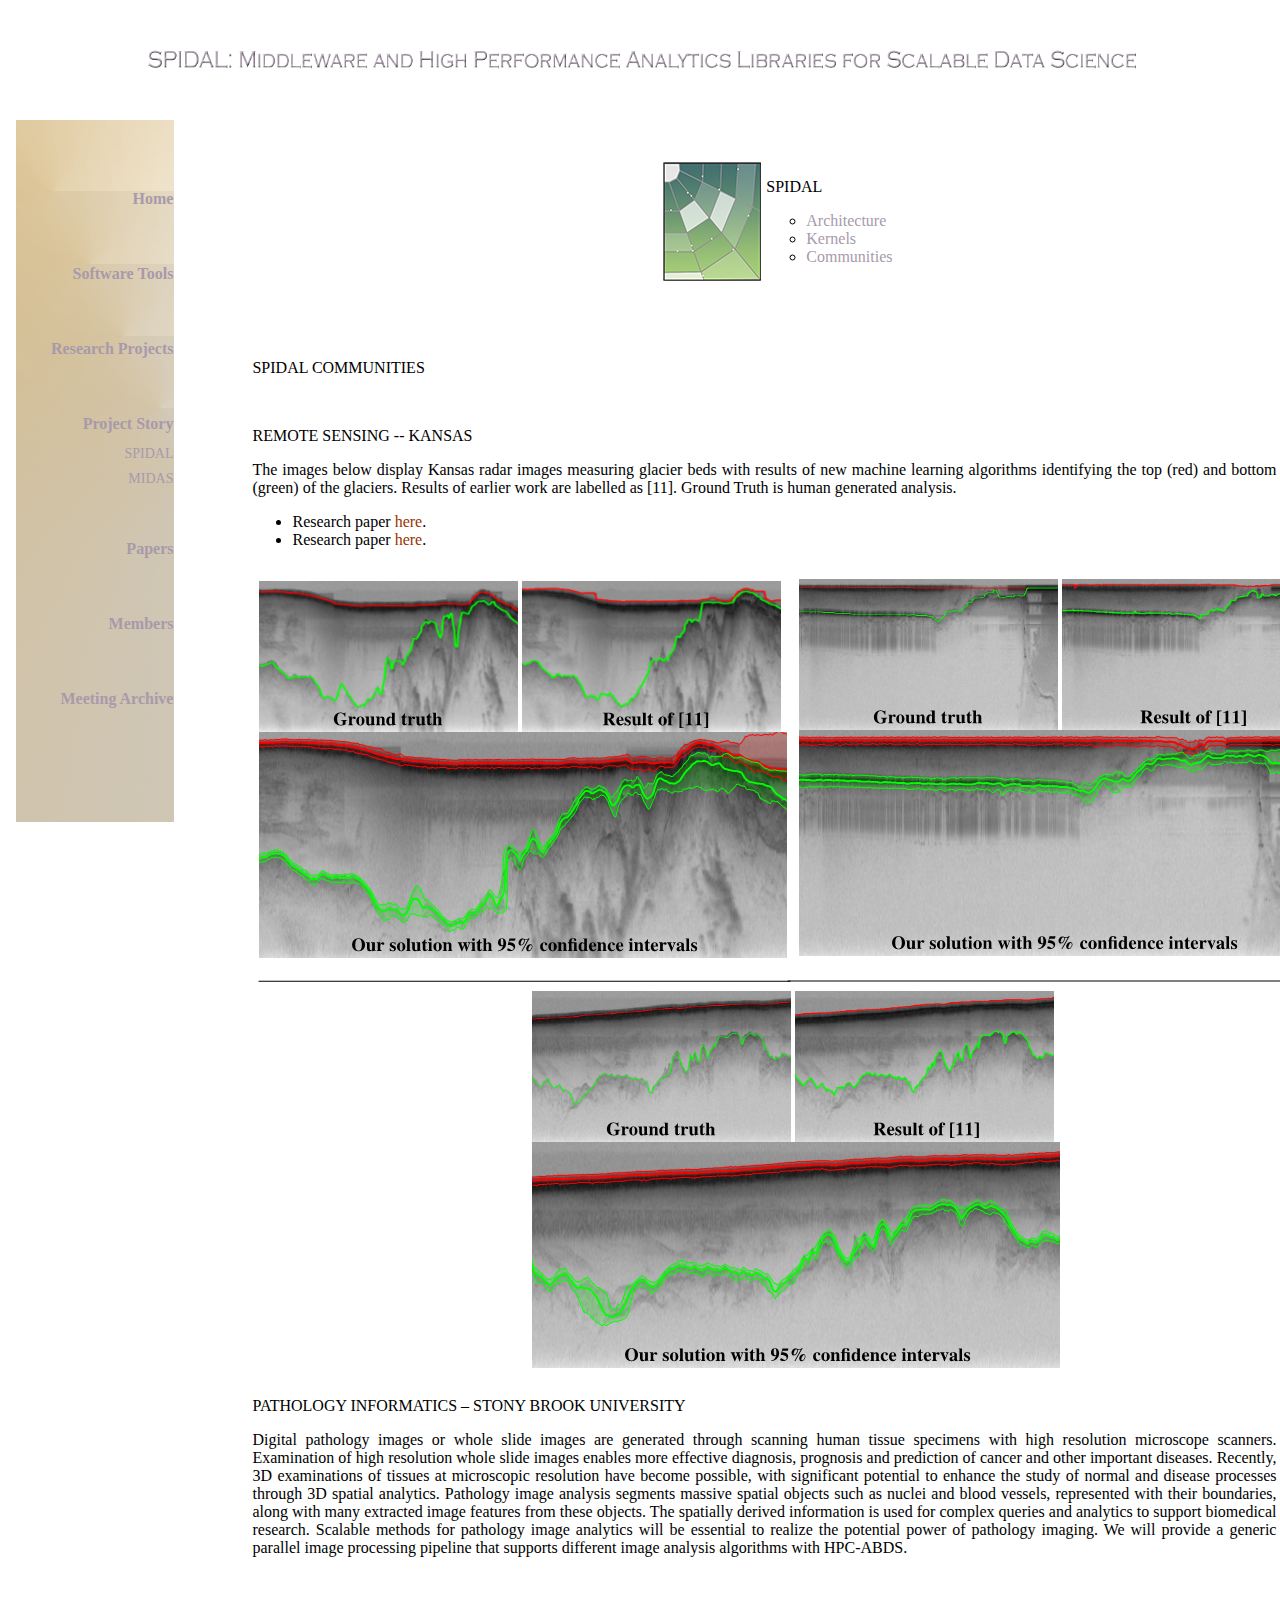
<file: docs/s_c.html>
<!DOCTYPE html PUBLIC "-//W3C//DTD XHTML 1.0 Transitional//EN" "http://www.w3.org/TR/xhtml1/DTD/xhtml1-transitional.dtd">
<html xmlns="http://www.w3.org/1999/xhtml">

<head>
<meta http-equiv="Content-Type" content="text/html; charset=utf-8" />
<title>SPIDAL Research Areas</title>
<link rel="stylesheet" href="teststyle4.css">

    <title>SPIDAL Project Website</title>
<style>
body{font-family:Ebrima;}
table{font-size:100%;background:none}
a{text-decoration:none;}
a:hover{color:#993300}
td.menu{background:#8493ca}
table.menu
{
font-size:100%;
position:absolute;
visibility:hidden;
}
a.linkopacity:hover img {
     filter:alpha(opacity=100);
     -moz-opacity: 1.0;
     opacity: 1.0;
     -khtml-opacity: 1.0; }
</style>
<script>
function showmenu(elmnt)
{
document.getElementById(elmnt).style.visibility="visible";
}
function hidemenu(elmnt)
{
document.getElementById(elmnt).style.visibility="hidden";
}
</script>
  </head>

  <body id="background">
   <div align="center">
   
<div>
<img alt="banner" src="banner.png" style= "max-width: 100%">
</div>


<table>
  <tr>
    <td valign="top" background="menu.png" style= "background-repeat: no-repeat; padding-top: 30px; line-height: 75px; text-align: right; width: 225px;">
    <div id="link">
        <ul class="navbar">
            <li style= "font-size: medium; font-weight: bold;"><a href="index.html">Home</a></li>
            <li style= "font-size: medium; font-weight: bold;"><a href="tools.html">Software&nbsp;Tools</a></li>
            <li style= "font-size: medium; font-weight: bold;"><a href="projects.html">Research&nbsp;Projects</a></li>
            <li style= "font-size: medium; font-weight: bold; margin-bottom: -20px; color: #a89aaa">Project Story</li>
                        <ul class="navbar">
            		<li style="font-size: 14px; line-height: 25px;"><a href="spidalproj.html">SPIDAL</a></li>
                	<li style="font-size: 14px; line-height: 25px;"><a href="midasproj.html">MIDAS</a></li>
                </ul>
            <li style= "font-size: medium; font-weight: bold; margin-top: 20px;"><a href="papers.html">Papers</a></li>
            <li style= "font-size: medium; font-weight: bold;"><a href="members.html">Members</a></li>
            <li style= "font-size: medium; font-weight: bold;"><a href="meeting.html">Meeting Archive</a></li>
        </ul>
        </div>
    </td>   

<td valign="top">
<div id="main">
<table>
<tr>
<td width="512px">
<img alt="SPIDAL logo" align="right" src="spidal/spidal_logo.png">
</td>
<td width="512px">
<span class="whitetext">
<p>SPIDAL</p>
	<ul style="list-style-type: circle;" id="link">
    <li><a href="s_a.html">Architecture</a></li>
    <li><a href="s_k.html">Kernels</a></li>
    <li><a href="s_c.html">Communities</a></li>
    </ul>
    </span>
</td>
</tr>
</table> 
</div>

<div id="main">
<span class="whitetext">
<p style="text-transform: uppercase;">SPIDAL Communities</p>
<br />
<p style="text-transform: uppercase;">
Remote Sensing -- Kansas
</p>
<p>The images below display Kansas radar images measuring glacier beds with results of new machine learning algorithms identifying the top (red) and bottom (green) of the glaciers. Results of earlier work are labelled as [11]. Ground Truth is human generated analysis.</p>
<ul>
<li>Research paper <a href="http://dsc.soic.indiana.edu/publications/ICIPpaper.pdf ">here</a>.</li>
<li>Research paper <a href="http://proceedings.spiedigitallibrary.org/proceeding.aspx?articleid=1758665">here</a>.</li>
</ul>
<div align="center">
<img alt="Glacier Readings" src="spidal/glaciers.png" />
</div>
</span>
<p class="whitetext" style="text-transform: uppercase;">Pathology Informatics – Stony Brook University</p>
<p class="whitetext">Digital pathology images or whole slide images are generated through scanning human tissue specimens with high resolution microscope scanners. Examination of high resolution whole slide images enables more effective diagnosis, prognosis and prediction of cancer and other important diseases. Recently, 3D examinations of tissues at microscopic resolution have become possible, with significant potential to enhance the study of normal and disease processes through 3D spatial analytics.  Pathology image analysis segments massive spatial objects such as nuclei and blood vessels, represented with their boundaries, along with many extracted image features from these objects. The spatially derived information is used for complex queries and analytics to support biomedical research.  Scalable methods for pathology image analytics will be essential to realize the potential power of pathology imaging. We will provide a generic parallel image processing pipeline that supports different image analysis algorithms with HPC-ABDS.   
</p>
</div>
</td>

<td valign="top"  width="300">
</td>

</tr>
</table>
</div>
</div>

  </body>
</html>
</file>
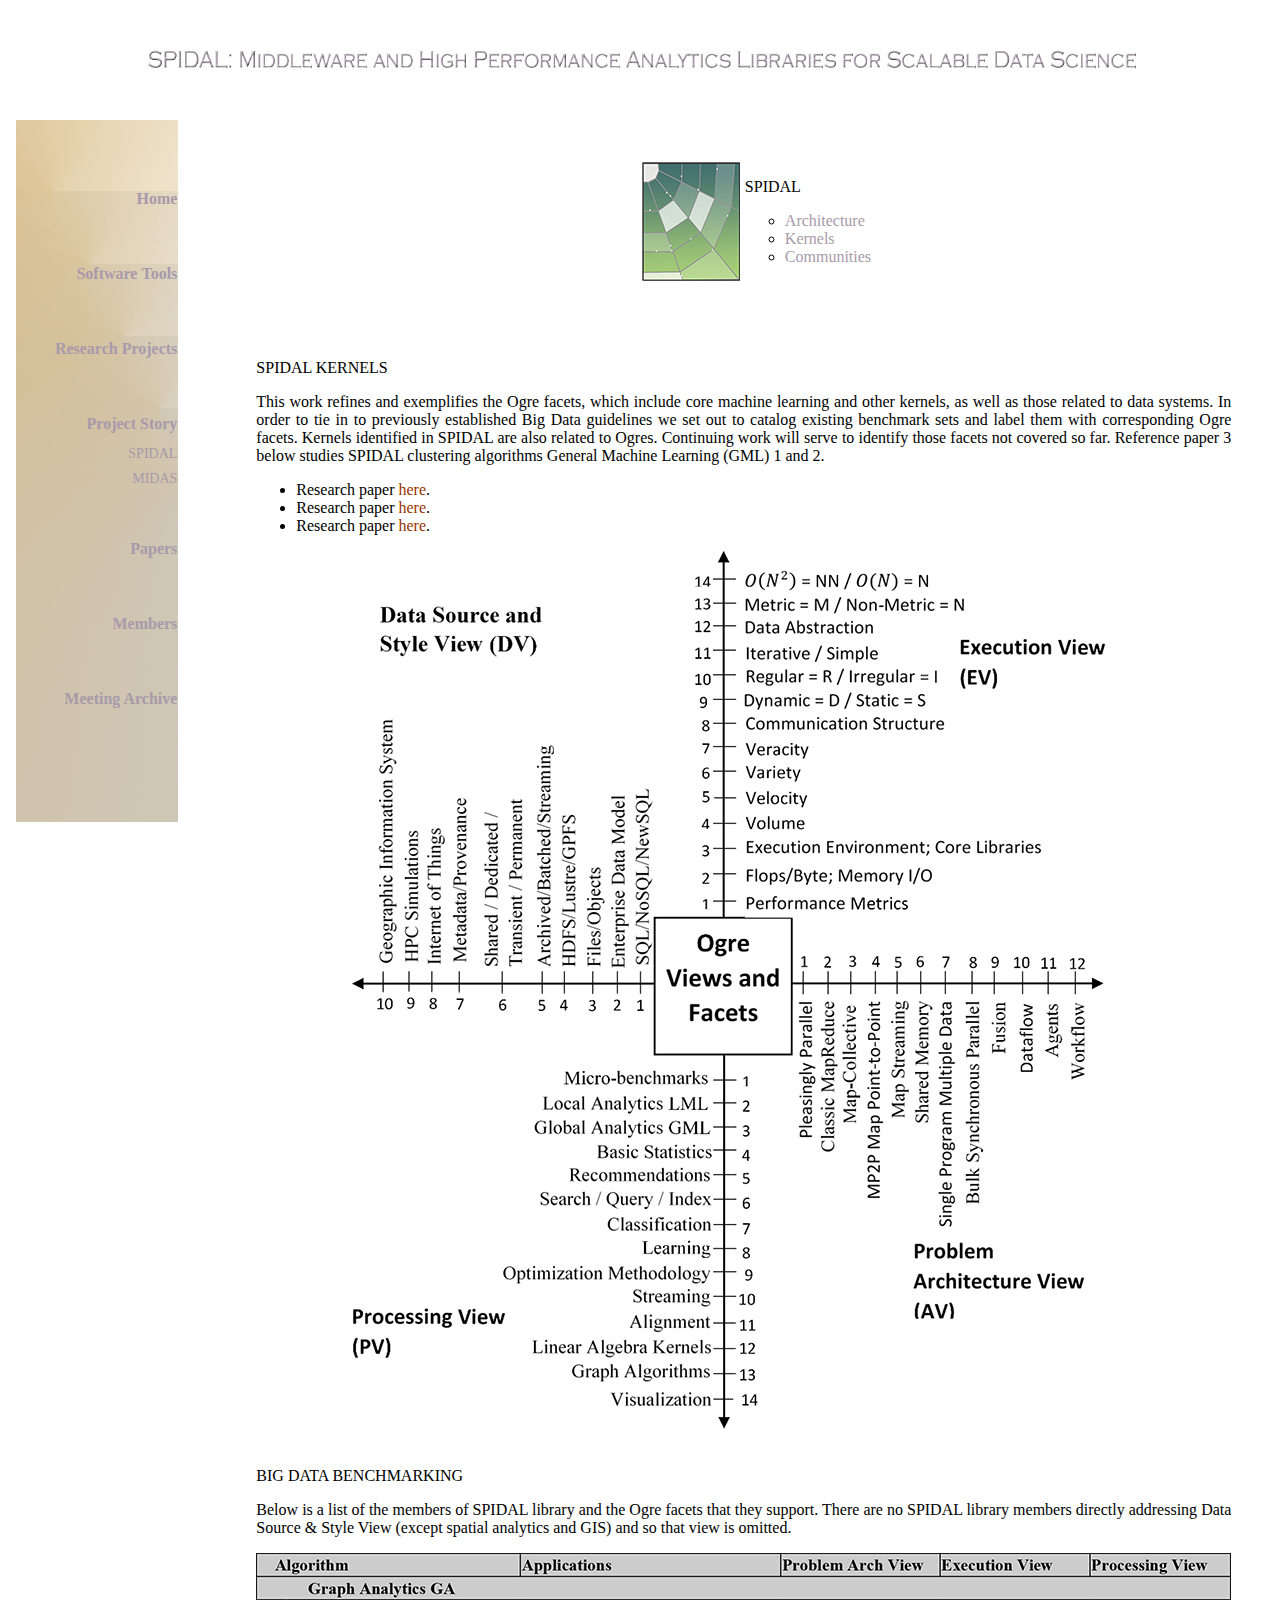
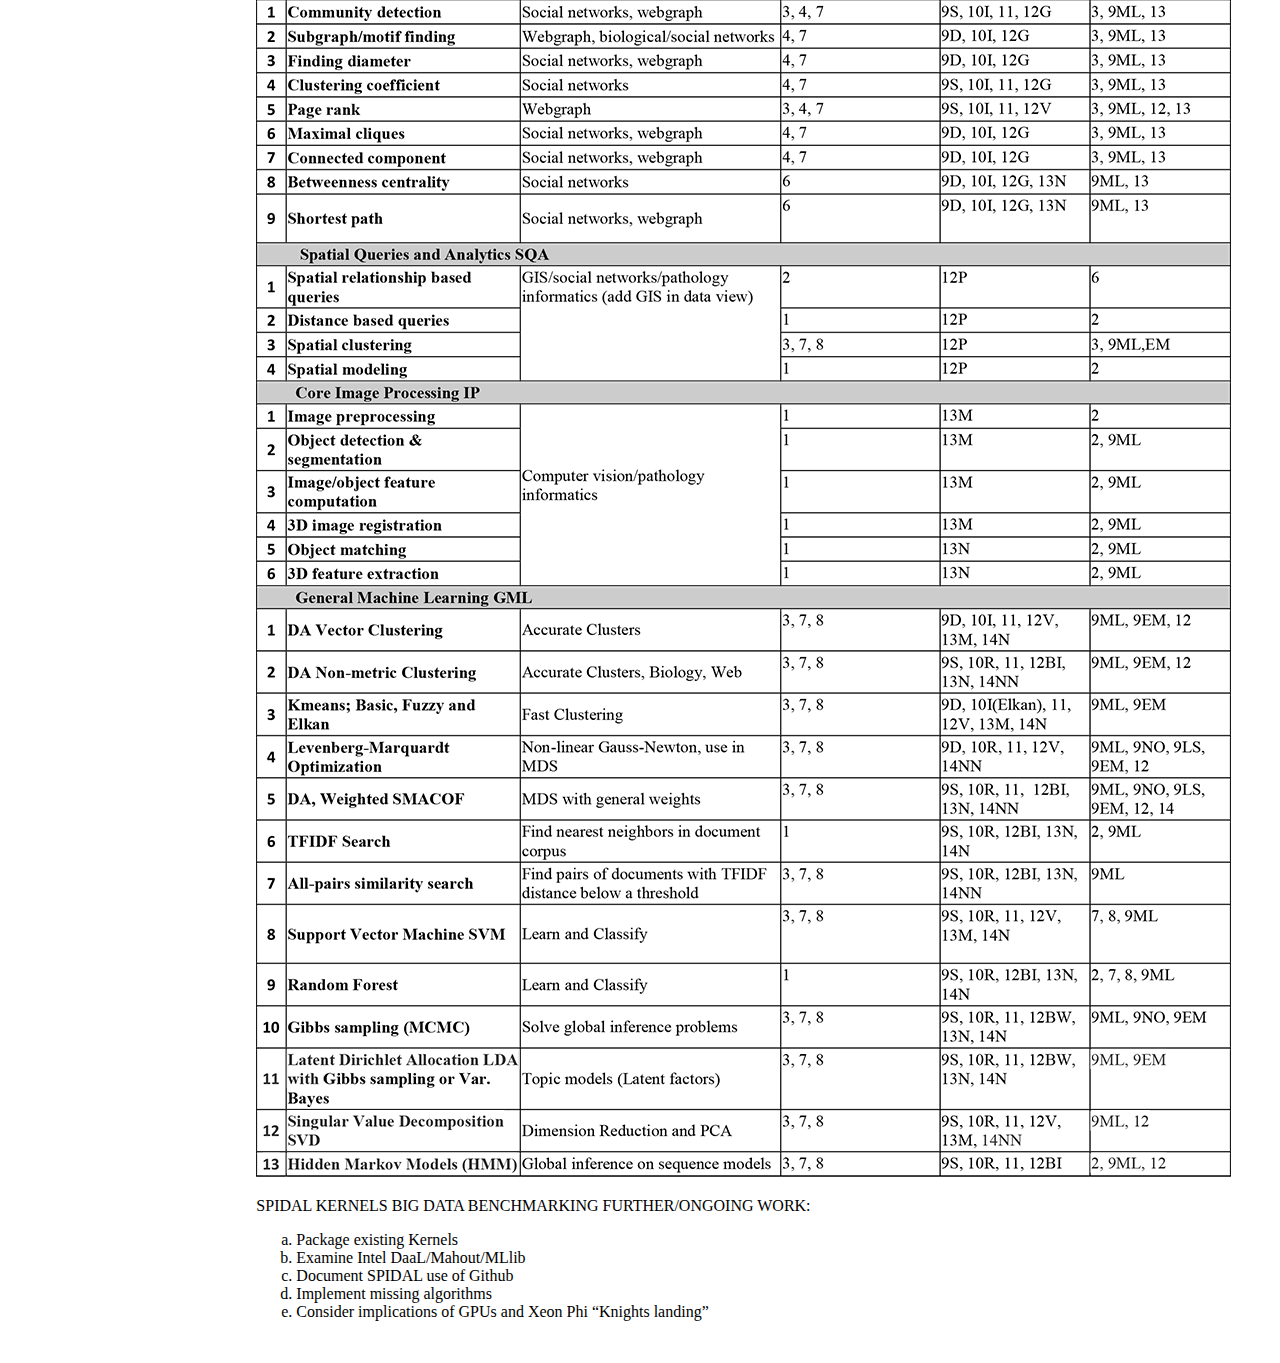
<file: docs/s_k.html>
<!DOCTYPE html PUBLIC "-//W3C//DTD XHTML 1.0 Transitional//EN" "http://www.w3.org/TR/xhtml1/DTD/xhtml1-transitional.dtd">
<html xmlns="http://www.w3.org/1999/xhtml">

<head>
<meta http-equiv="Content-Type" content="text/html; charset=utf-8" />
<title>SPIDAL Research Areas</title>
<link rel="stylesheet" href="teststyle4.css">

    <title>SPIDAL Project Website</title>
<style>
body{font-family:Ebrima;}
table{font-size:100%;background:none}
a{color:blue;text-decoration:none;}
a:hover{color:#993300}
td.menu{background:#8493ca}
table.menu
{
font-size:100%;
position:absolute;
visibility:hidden;
}
a.linkopacity:hover img {
     filter:alpha(opacity=100);
     -moz-opacity: 1.0;
     opacity: 1.0;
     -khtml-opacity: 1.0; }
</style>
<script>
function showmenu(elmnt)
{
document.getElementById(elmnt).style.visibility="visible";
}
function hidemenu(elmnt)
{
document.getElementById(elmnt).style.visibility="hidden";
}
</script>
  </head>

  <body id="background">
   <div align="center">
   
<div>
<img alt="banner" src="banner.png" style= "max-width: 100%">
</div>

<table>
  <tr>
    <td valign="top" background="menu.png" style= "background-repeat: no-repeat; padding-top: 30px; line-height: 75px; text-align: right; width: 225px;">
    <div id="link">
        <ul class="navbar">
            <li style= "font-size: medium; font-weight: bold;"><a href="index.html">Home</a></li>
            <li style= "font-size: medium; font-weight: bold;"><a href="tools.html">Software&nbsp;Tools</a></li>
            <li style= "font-size: medium; font-weight: bold;"><a href="projects.html">Research&nbsp;Projects</a></li>
            <li style= "font-size: medium; font-weight: bold; margin-bottom: -20px; color: #a89aaa">Project Story</li>
                        <ul class="navbar">
            		<li style="font-size: 14px; line-height: 25px;"><a href="spidalproj.html">SPIDAL</a></li>
                	<li style="font-size: 14px; line-height: 25px;"><a href="midasproj.html">MIDAS</a></li>
                </ul>
            <li style= "font-size: medium; font-weight: bold; margin-top: 20px;"><a href="papers.html">Papers</a></li>
            <li style= "font-size: medium; font-weight: bold;"><a href="members.html">Members</a></li>
            <li style= "font-size: medium; font-weight: bold;"><a href="meeting.html">Meeting Archive</a></li>
        </ul>
        </div>
    </td>   

<td valign="top">
<div id="main">
<table>
<tr>
<td width="512px">
<img alt="SPIDAL logo" align="right" src="spidal/spidal_logo.png">
</td>
<td width="512px">
<span class="whitetext">
<p>SPIDAL</p>
	<ul style="list-style-type: circle;" id="link">
    <li><a href="s_a.html">Architecture</a></li>
    <li><a href="s_k.html">Kernels</a></li>
    <li><a href="s_c.html">Communities</a></li>
    </ul>
    </span>
</td>
</tr>
</table> 
</div>

<div id="main">
<span class="whitetext">
<p style="text-transform: uppercase;">Spidal Kernels</p>
<p>This work refines and exemplifies the Ogre facets, which include core machine learning and other kernels, as well as those related to data systems. In order to tie in to previously established Big Data guidelines we set out to catalog existing benchmark sets and label them with corresponding Ogre facets. Kernels identified in SPIDAL are also related to Ogres. Continuing work will serve to identify those facets not covered so far. Reference paper 3 below studies SPIDAL clustering algorithms General Machine Learning (GML) 1 and 2.
</p>
<ul>
<li>Research paper <a href="http://www.exascale.org/bdec/sites/www.exascale.org.bdec/files/whitepapers/OgreFacets.pdf">here</a>.</li>
<li>Research paper <a href="http://dsc.soic.indiana.edu/publications/proposal_final_v3.docx">here</a>.</li>
<li>Research paper <a href="http://grids.ucs.indiana.edu/ptliupages/publications/OgreFacetsv9.pdf">here</a>.</li>
</ul>
</span>
<div align="center">
<img alt="4Views" src="spidal/x-y-ogre.png" />
</div>
<p class="whitetext" style="text-transform: uppercase;">Big Data Benchmarking</p>
<p class="whitetext">Below is a list of the members of SPIDAL library and the Ogre facets that they support. There are no SPIDAL library members directly addressing Data Source & Style View (except spatial analytics and GIS) and so that view is omitted.</p>

<div align="center">
<img alt="Ogre Facet Benchmark List" src="spidal/algorithm.png" />
</div>
<p class="whitetext" style="text-transform: uppercase;">SPIDAL Kernels Big Data Benchmarking Further/Ongoing work:</p>
<ol class="whitetext" style="list-style-type: lower-alpha;">
<li>Package existing Kernels</li>
<li>Examine Intel DaaL/Mahout/MLlib</li>
<li>Document SPIDAL use of Github</li>
<li>Implement missing algorithms</li>
<li>Consider implications of GPUs and Xeon Phi “Knights landing”</li>
</p>


</div>
</td>

<td valign="top"  width="300">
</td>

</tr>
</table>
</div>
</div>

  </body>
</html>
</file>
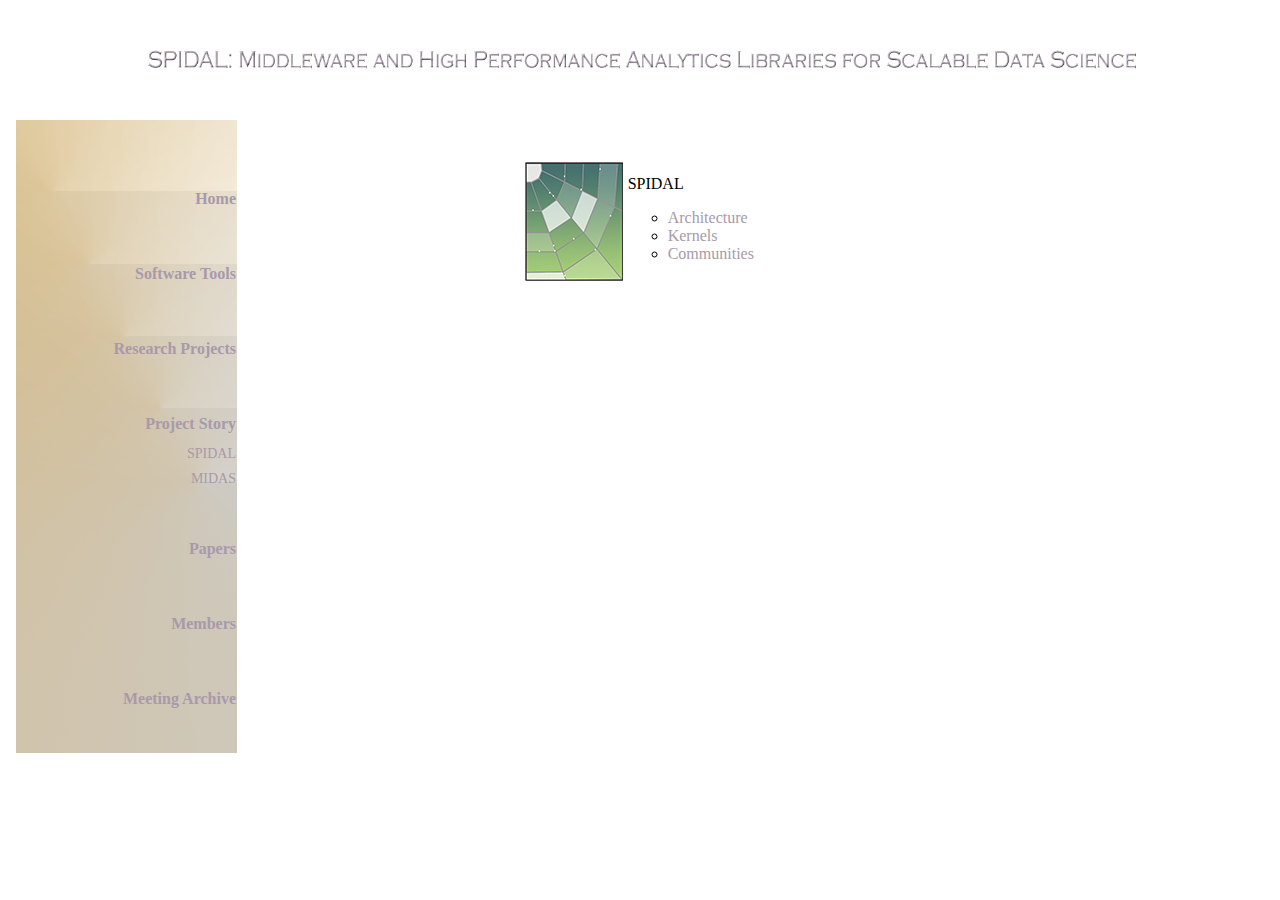
<file: docs/spidalproj.html>
<!DOCTYPE html PUBLIC "-//W3C//DTD XHTML 1.0 Transitional//EN" "http://www.w3.org/TR/xhtml1/DTD/xhtml1-transitional.dtd">
<html xmlns="http://www.w3.org/1999/xhtml">

<head>
<meta http-equiv="Content-Type" content="text/html; charset=utf-8" />
<title>SPIDAL Research Areas</title>
<link rel="stylesheet" href="teststyle4.css">

    <title>SPIDAL Project Website</title>
<style>
body{font-family:Ebrima;}
table{font-size:100%;background:none}
a{color:blue;text-decoration:none;}
a:hover{color:blue}
td.menu{background:#8493ca}
table.menu
{
font-size:100%;
position:absolute;
visibility:hidden;
}
a.linkopacity:hover img {
     filter:alpha(opacity=100);
     -moz-opacity: 1.0;
     opacity: 1.0;
     -khtml-opacity: 1.0; }
</style>
<script>
function showmenu(elmnt)
{
document.getElementById(elmnt).style.visibility="visible";
}
function hidemenu(elmnt)
{
document.getElementById(elmnt).style.visibility="hidden";
}
</script>
  </head>

  <body id="background">
   <div align="center">
   
<div>
<img alt="banner" src="banner.png" style= "max-width: 100%">
</div>

<div id="link">
<table>
  <tr>
    <td valign="top" background="menu.png" style= "background-repeat: no-repeat; padding-top: 30px; line-height: 75px; text-align: right; width: 225px;">
        <ul class="navbar">
            <li style= "font-size: medium; font-weight: bold;"><a href="index.html">Home</a></li>
            <li style= "font-size: medium; font-weight: bold;"><a href="tools.html">Software&nbsp;Tools</a></li>
            <li style= "font-size: medium; font-weight: bold;"><a href="projects.html">Research&nbsp;Projects</a></li>
            <li style= "font-size: medium; font-weight: bold; margin-bottom: -20px; color: #a89aaa">Project Story</li>
                        <ul class="navbar">
            		<li style="font-size: 14px; line-height: 25px;"><a href="spidalproj.html">SPIDAL</a></li>
                	<li style="font-size: 14px; line-height: 25px;"><a href="midasproj.html">MIDAS</a></li>
                </ul>
            <li style= "font-size: medium; font-weight: bold; margin-top: 20px;"><a href="papers.html">Papers</a></li>
            <li style= "font-size: medium; font-weight: bold;"><a href="members.html">Members</a></li>
            <li style= "font-size: medium; font-weight: bold;"><a href="meeting.html">Meeting Archive</a></li>
        </ul>
    </td>
    
<td valign="top">
<div id="main">
<table>
<tr>
<td width="512px">
<img alt="SPIDAL logo" align="right" src="spidal/spidal_logo.png">
</td>
<td width="512px" valign="top">
<span class="whitetext">
<p>SPIDAL</p>
	<ul style="list-style-type: circle;">
    <li><a href="s_a.html">Architecture</a></li>
    <li><a href="s_k.html">Kernels</a></li>
    <li><a href="s_c.html">Communities</a></li>
    </ul>
    </span>
</td>
</tr>
</table>

</td>

<td valign="top"  width="300">
</td>

</tr>
</table>
</div>
</div>
</div>

  </div> 
  </body>
</html>
</file>
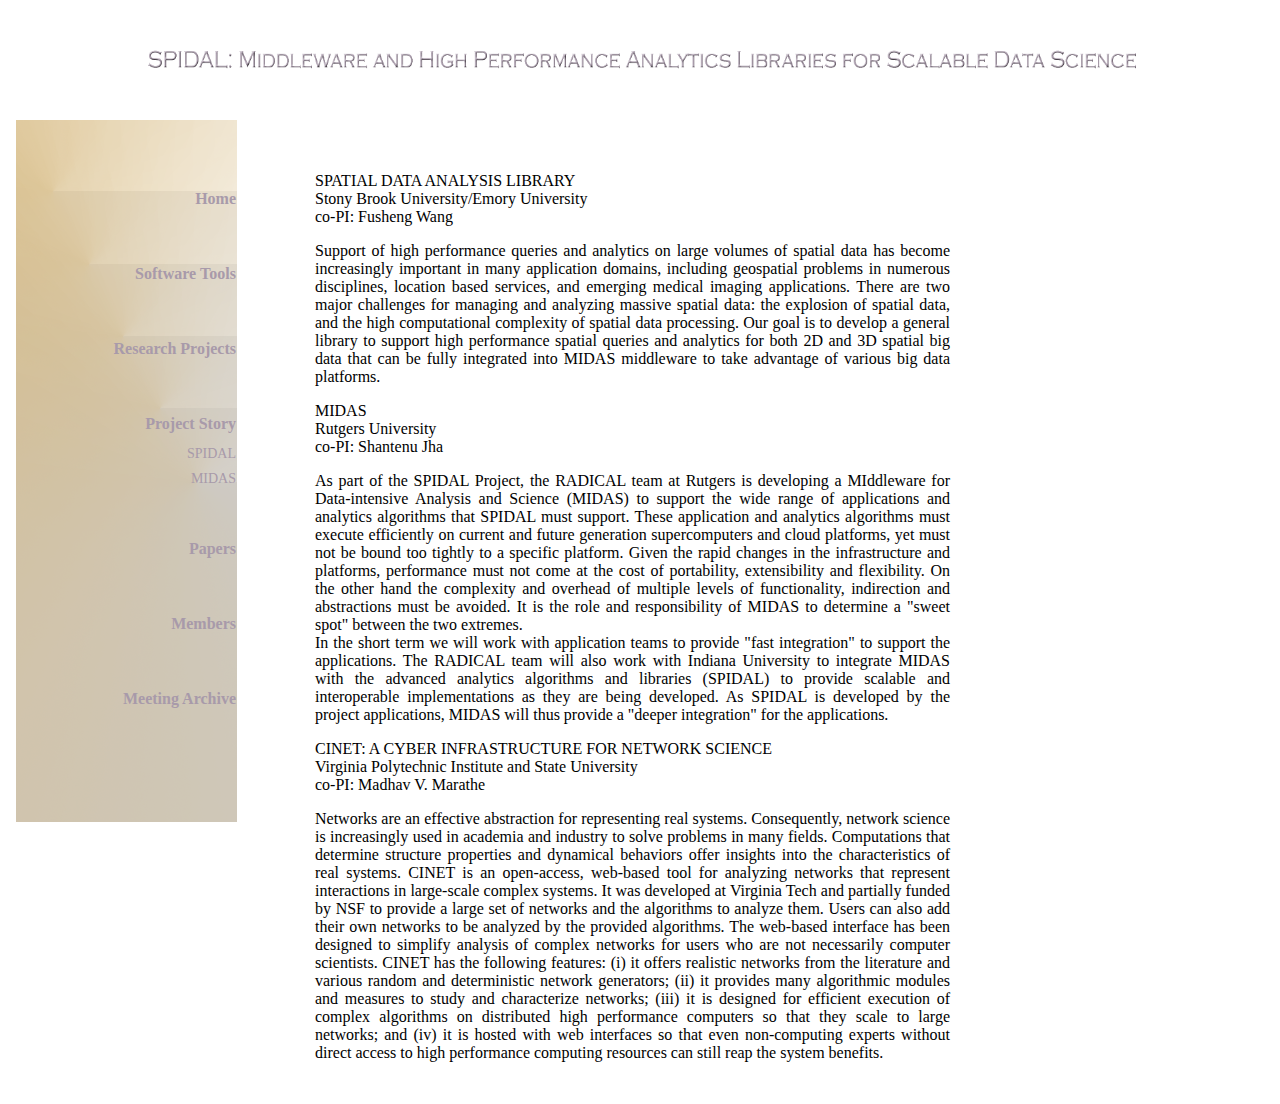
<file: docs/tools.html>
<!DOCTYPE html PUBLIC "-//W3C//DTD XHTML 1.0 Transitional//EN" "http://www.w3.org/TR/xhtml1/DTD/xhtml1-transitional.dtd">
<html xmlns="http://www.w3.org/1999/xhtml">

<head>
<meta http-equiv="Content-Type" content="text/html; charset=utf-8" />
<title>SPIDAL Project Tools</title>
<link rel="stylesheet" href="teststyle4.css">

    <title>SPIDAL Project Website</title>
<style>
body{font-family:Ebrima;}
table{font-size:100%;background:none}
a{color:blue;text-decoration:none;}
a:hover{color:blue}
td.menu{background:#8493ca}
table.menu
{
font-size:100%;
position:absolute;
visibility:hidden;
}
a.linkopacity:hover img {
     filter:alpha(opacity=100);
     -moz-opacity: 1.0;
     opacity: 1.0;
     -khtml-opacity: 1.0; }
</style>
<script>
function showmenu(elmnt)
{
document.getElementById(elmnt).style.visibility="visible";
}
function hidemenu(elmnt)
{
document.getElementById(elmnt).style.visibility="hidden";
}
</script>
  </head>

  <body id="background">
   <div align="center">
   
<div>
<img alt="banner" src="banner.png" style= "max-width: 100%">
</div>
<div id="link">
<table>
  <tr>
    <td valign="top" background="menu.png" style= "background-repeat: no-repeat; padding-top: 30px; line-height: 75px; text-align: right; width: 225px;">
        <ul class="navbar">
            <li style= "font-size: medium; font-weight: bold;"><a href="index.html">Home</a></li>
            <li style= "font-size: medium; font-weight: bold;"><a href="tools.html">Software&nbsp;Tools</a></li>
            <li style= "font-size: medium; font-weight: bold;"><a href="projects.html">Research&nbsp;Projects</a></li>
            <li style= "font-size: medium; font-weight: bold; margin-bottom: -20px; color: #a89aaa">Project Story</li>
                        <ul class="navbar">
            		<li style="font-size: 14px; line-height: 25px;"><a href="spidalproj.html">SPIDAL</a></li>
                	<li style="font-size: 14px; line-height: 25px;"><a href="midasproj.html">MIDAS</a></li>
                </ul>
            <li style= "font-size: medium; font-weight: bold; margin-top: 20px;"><a href="papers.html">Papers</a></li>
            <li style= "font-size: medium; font-weight: bold;"><a href="members.html">Members</a></li>
            <li style= "font-size: medium; font-weight: bold;"><a href="meeting.html">Meeting Archive</a></li>
        </ul>
    </td> 
    
<td valign="top">
<div id="main">
<span class="whitetext">
<p align="left">SPATIAL DATA ANALYSIS LIBRARY<br />
Stony Brook University/Emory University<br />
co-PI: Fusheng Wang</p>
<p>Support of high performance queries and analytics on large volumes of spatial data has become increasingly important in many application domains, including geospatial problems in numerous disciplines, location based services, and emerging medical imaging applications. There are two major challenges for managing and analyzing massive spatial data: the explosion of spatial data, and the high computational complexity of spatial data processing. Our goal is to develop a general library to support high performance spatial queries and analytics for both 2D and 3D spatial big data that can be fully integrated into MIDAS middleware to take advantage of various big data platforms. 
</p>
<p align="left">MIDAS<br />
Rutgers University<br />
co-PI: Shantenu Jha
</p>
<p>As part of the SPIDAL Project, the RADICAL team at Rutgers is
developing a MIddleware for Data-intensive Analysis and Science
(MIDAS) to support the wide range of applications and analytics
algorithms that SPIDAL must support.  These application and analytics
algorithms must execute efficiently on current and future generation
supercomputers and cloud platforms, yet must not be bound too tightly
to a specific platform. Given the rapid changes in the infrastructure
and platforms, performance must not come at the cost of portability,
extensibility and flexibility. On the other hand the complexity and
overhead of multiple levels of functionality, indirection and
abstractions must be avoided.  It is the role and responsibility of
MIDAS to determine a "sweet spot" between the two extremes.
<br />
In the short term we will work with
application teams to provide "fast integration" to support the
applications.  The RADICAL team will also work with Indiana University
to integrate MIDAS with the advanced analytics algorithms and
libraries (SPIDAL) to provide scalable and interoperable
implementations as they are being developed.  As SPIDAL is developed
by the project applications, MIDAS will thus provide a
"deeper integration" for the applications.
</p>
</span>
<span class="whitetext">
<p align="left"><span style="text-transform: uppercase;">CINET: A Cyber Infrastructure for NETwork Science</span><br />
Virginia Polytechnic Institute and State University<br />
co-PI: Madhav V. Marathe
</p>
<p>Networks are an effective abstraction for representing real systems. Consequently, network science is increasingly used in academia and industry to solve problems in many fields. Computations that determine structure properties and dynamical behaviors offer insights into the characteristics of real systems. CINET is an open-access, web-based tool for analyzing networks that represent interactions in large-scale complex systems.  It was developed at Virginia Tech and partially funded by NSF to provide a large set of networks and the algorithms to analyze them. Users can also add their own networks to be analyzed by the provided algorithms. The web-based interface has been designed to simplify analysis of complex networks for users who are not necessarily computer scientists.  CINET has the following features: (i) it offers realistic networks from the literature and various random and deterministic network generators; (ii) it provides many algorithmic modules and measures to study and characterize networks; (iii) it is designed for efficient execution of complex algorithms on distributed high performance computers so that they scale to large networks; and (iv) it is hosted with web interfaces so that even non-computing experts without direct access to high performance computing resources can still reap the system benefits. 
</p></span>
</div>
</td>

<td valign="top"  width="300">
</td>
</tr>
</table>
</div>


<!--
	<br class="clearfloat" />
    <div id="split">&nbsp;</div>
	<div id="footer">
    <p><img width="20" height="25" src="http://salsahpc.indiana.edu/dlibdata/database/iu.png"/><font size="-1">  Indiana University Bloomington</font></p>
  <!-- end #footer --> 
  </div> 
  </body>
</html>
</file>
<file: docs/teststyle4.css>
#featured {
    height: 210px;
    margin: 5px auto;
    width: 900px;
}

a:link {color: #993300;} 
a:visited {color: #993300;}
	 
#block {position: absolute;
        z-index: 1;}
		
.linkcolor {
    color: #609e7f;}

#link a:link {color: #a89aaa;} 
#link a:visited {color: #a89aaa;}

 ul.navbar {style= "font-family: Arial; 
 	font-size: 32px; 
 	background-url: menu.png; 
 	list-style-type: none;"
	}

body > h2 {padding-left: 19.5em;}

.blacktext {
	color:black;
	}
	
.whitetext {
	color:black;} 
	

.bluetext {
  font-size: medium;
  color:#007efe;}

#image {position: relative;
   top: 75px;
   }

#image2 {position: relative;
   top: 5px;
   left: 25px;}
   

#main {position: relative; 
	font-family:Ebrima;
	font-size: medium;
	color: black;
	margin-top: 25px;
	margin-left: 60px;
	padding: 15px;
 	max-width: 1024px;
	text-align: justify; 
	}

#logo {position: relative;
	z-index: 1;}

#upper {text-transform: uppercase;
	font-weight: bold;}

.upper {text-transform: uppercase;}

	

<script>
function showmenu(elmnt)
{
document.getElementById(elmnt).style.visibility="visible";
}
function hidemenu(elmnt)
{
document.getElementById(elmnt).style.visibility="hidden";
}
</script>
}
</file>
